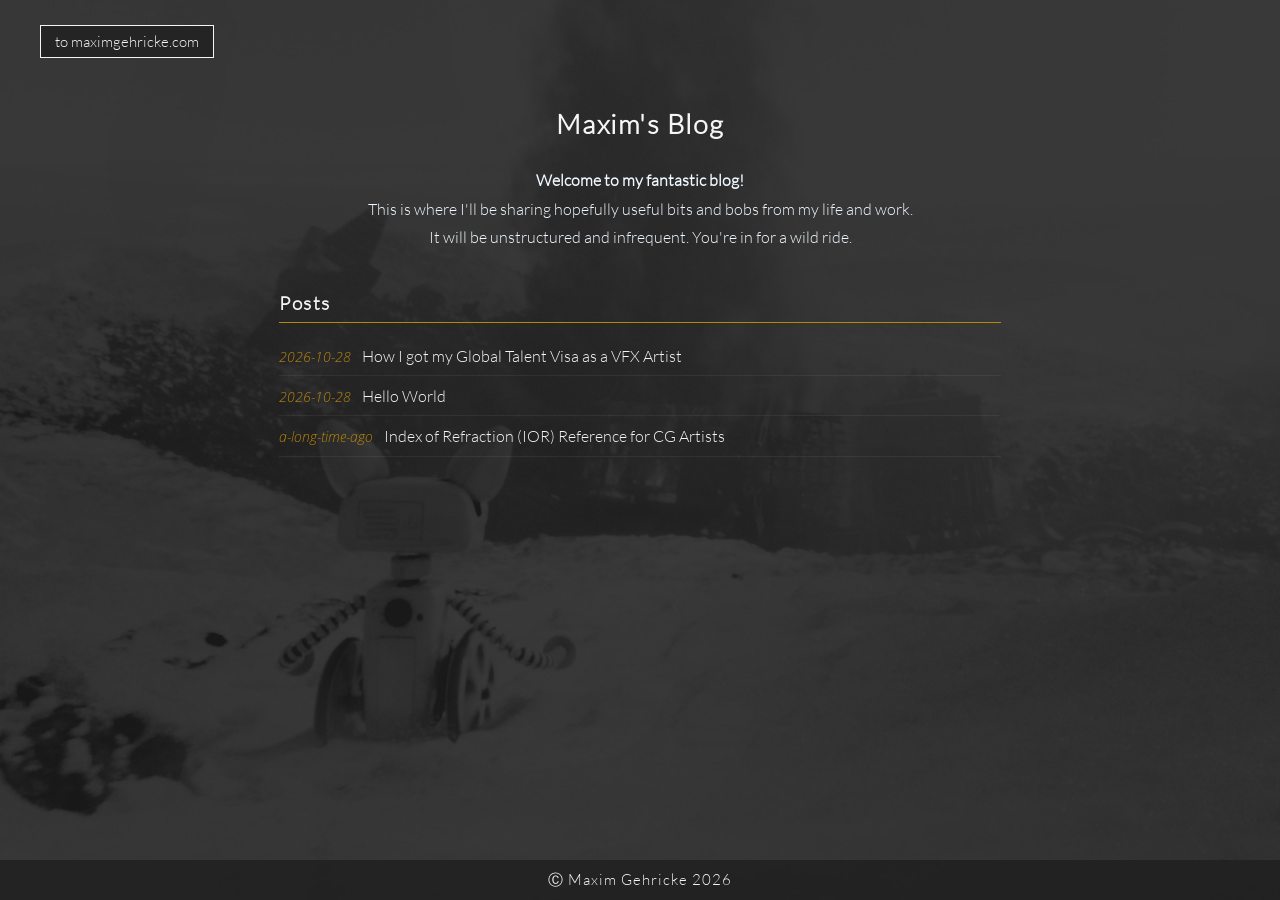
<file: index.html>
<!doctype html>
<html lang="en">

<head>
	<meta charset="utf-8">
	<meta name="description" content="Blog by Maxim Gehricke — bits and bobs from life and work.">
	<meta name="keywords" content="Maxim Gehricke, blog, VFX, Houdini, FX TD">
	<meta name="author" content="Maxim Gehricke">
	<meta name="title" content="Maxim Gehricke - Blog">
	<meta name="viewport" content="width=device-width, initial-scale=1.0">
	<link href="style.css" rel="stylesheet" type="text/css">
	<title>Maxim Gehricke — Blog</title>
</head>

<body class="bg">
	<header>
		<a href="https://maximgehricke.com" class="font1" id="logo">to maximgehricke.com</a>
	</header>

	<main>
		<section class="blog-index">
			<h1 class="font1 section-heading">Maxim's Blog</h1>
			<p class="font1 blog-intro">
				<b>Welcome to my fantastic blog!</b><br>
				This is where I'll be sharing hopefully useful bits and bobs from my life and work.<br>
				It will be unstructured and infrequent. You're in for a wild ride.<br>
			</p>

			<h2 class="font1 blog-subheading">Posts</h2>
			<ul class="blog-tree" id="blog-tree">
				<!-- BLOG_INDEX -->
				<li class="blog-tree-item"><a class="font1 blog-tree-link" href="posts/how-i-got-my-global-talent-visa-as-a-vfx-artist.html"><span class="blog-tree-date">2026-10-28</span> How I got my Global Talent Visa as a VFX Artist</a></li>
				<li class="blog-tree-item"><a class="font1 blog-tree-link" href="posts/hello-world.html"><span class="blog-tree-date">2026-10-28</span> Hello World</a></li>
				<li class="blog-tree-item"><a class="font1 blog-tree-link" href="posts/index-of-refraction-ior-reference-for-cg-artists.html"><span class="blog-tree-date">a-long-time-ago</span> Index of Refraction (IOR) Reference for CG Artists</a></li>
				<!-- END_BLOG_INDEX -->
			</ul>
		</section>
	</main>

	<footer id="footer">
		<p id="footertext" class="font2">
			&#9400 Maxim Gehricke 2026
		</p>
	</footer>

	<!-- 100% privacy-first analytics -->
	<script async src="https://scripts.simpleanalyticscdn.com/latest.js"></script>

</body>

</html>
</file>
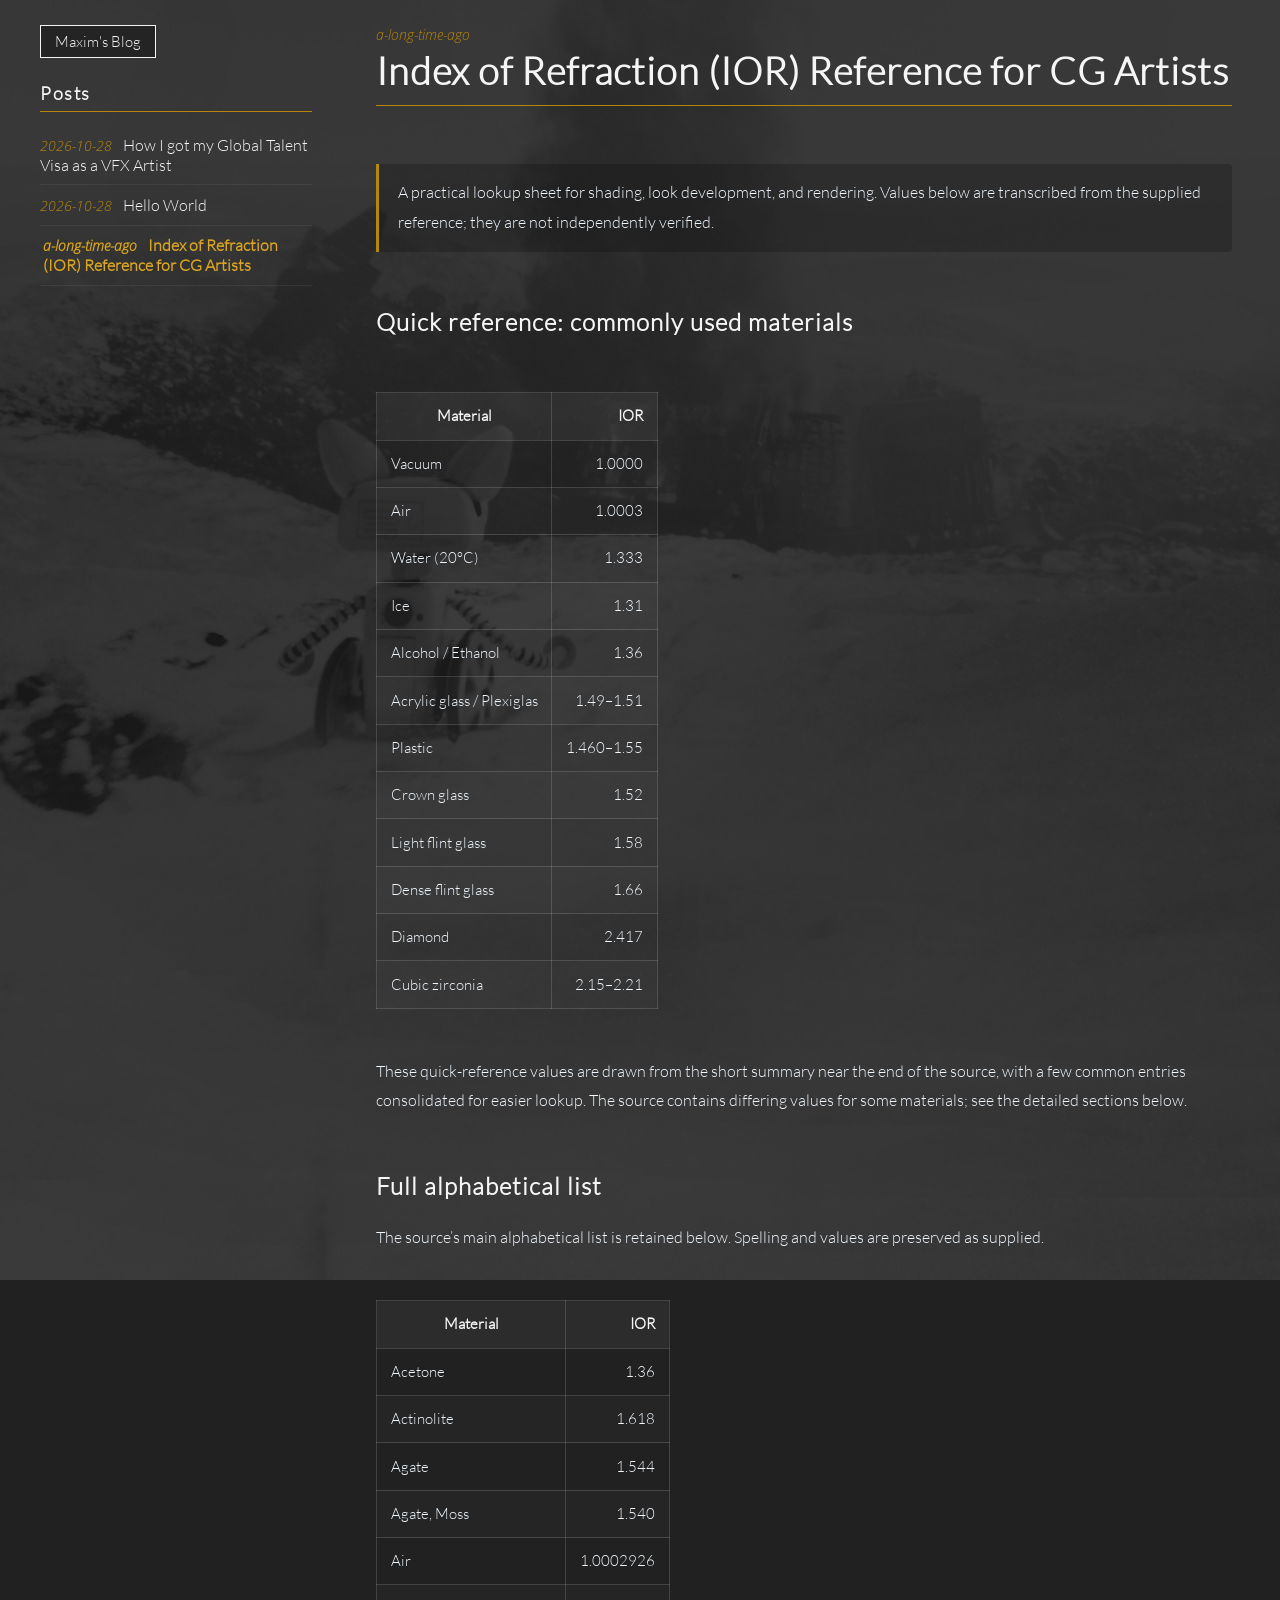
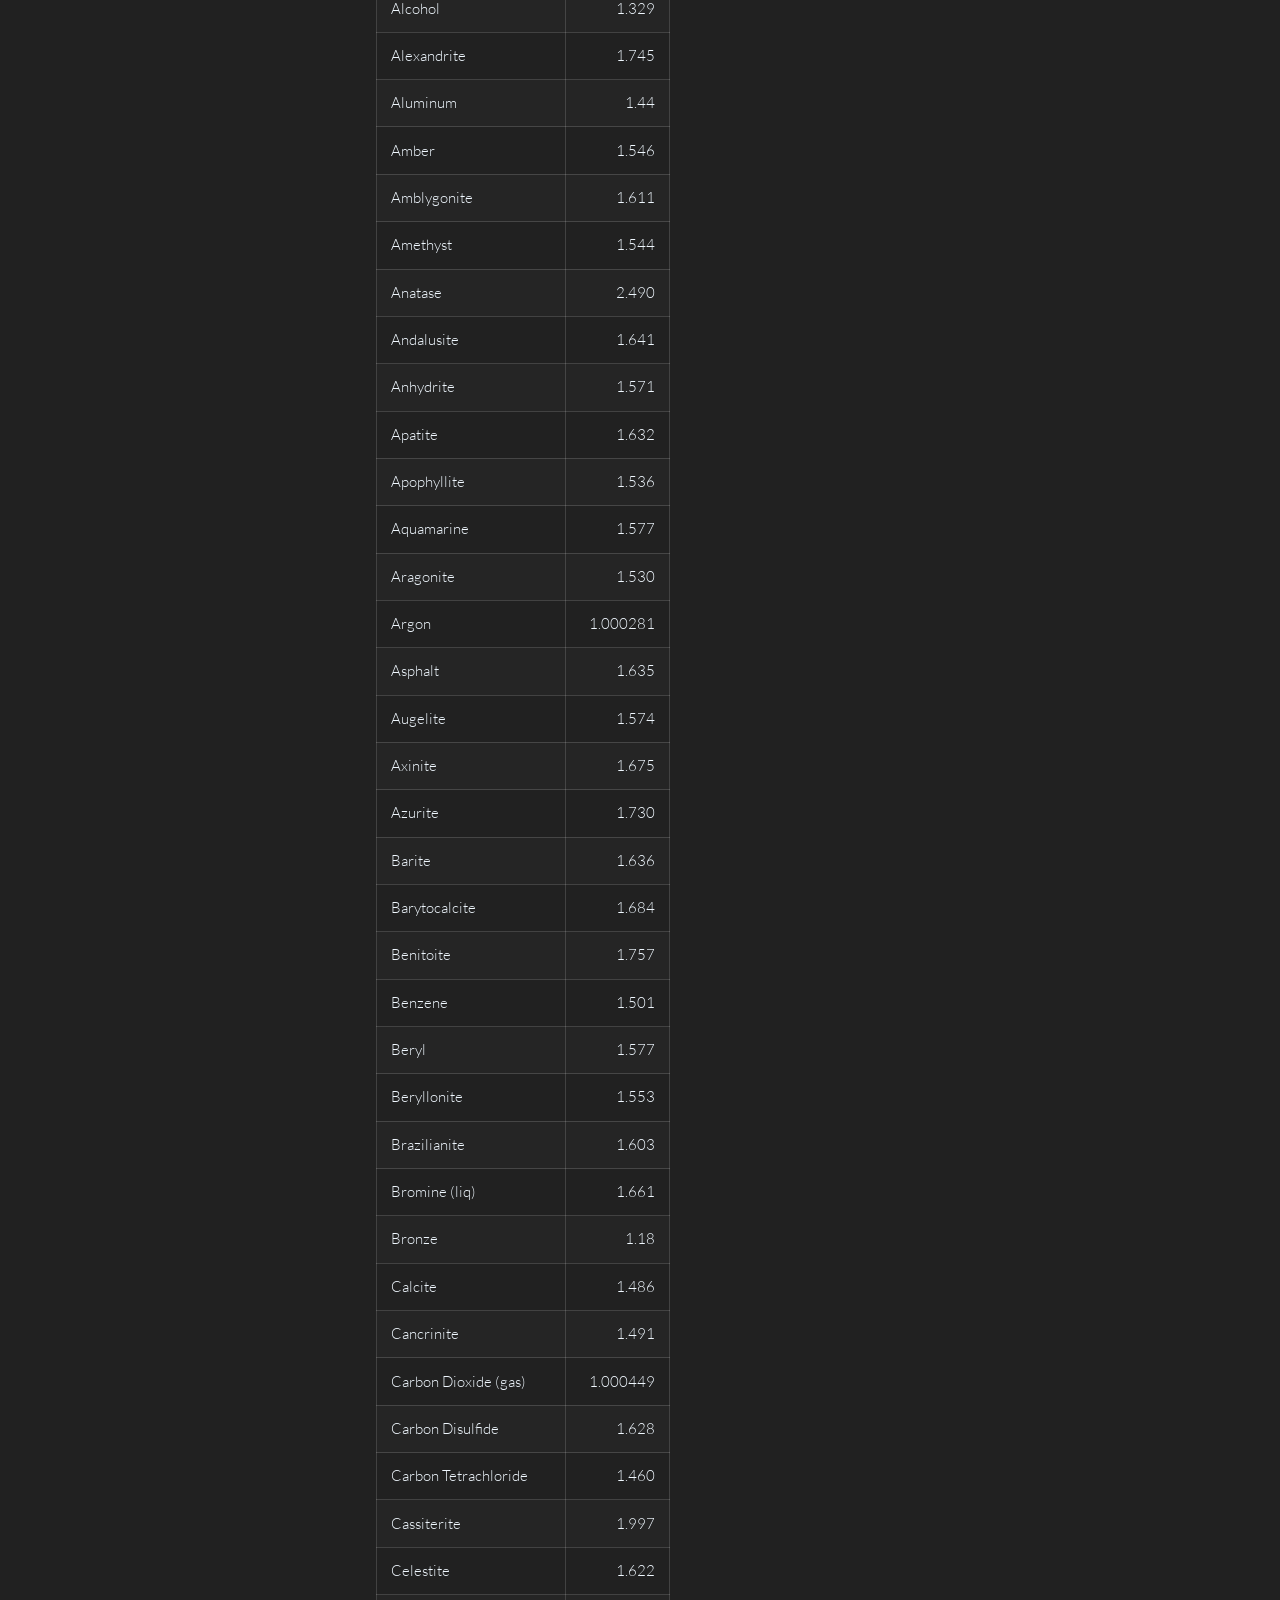
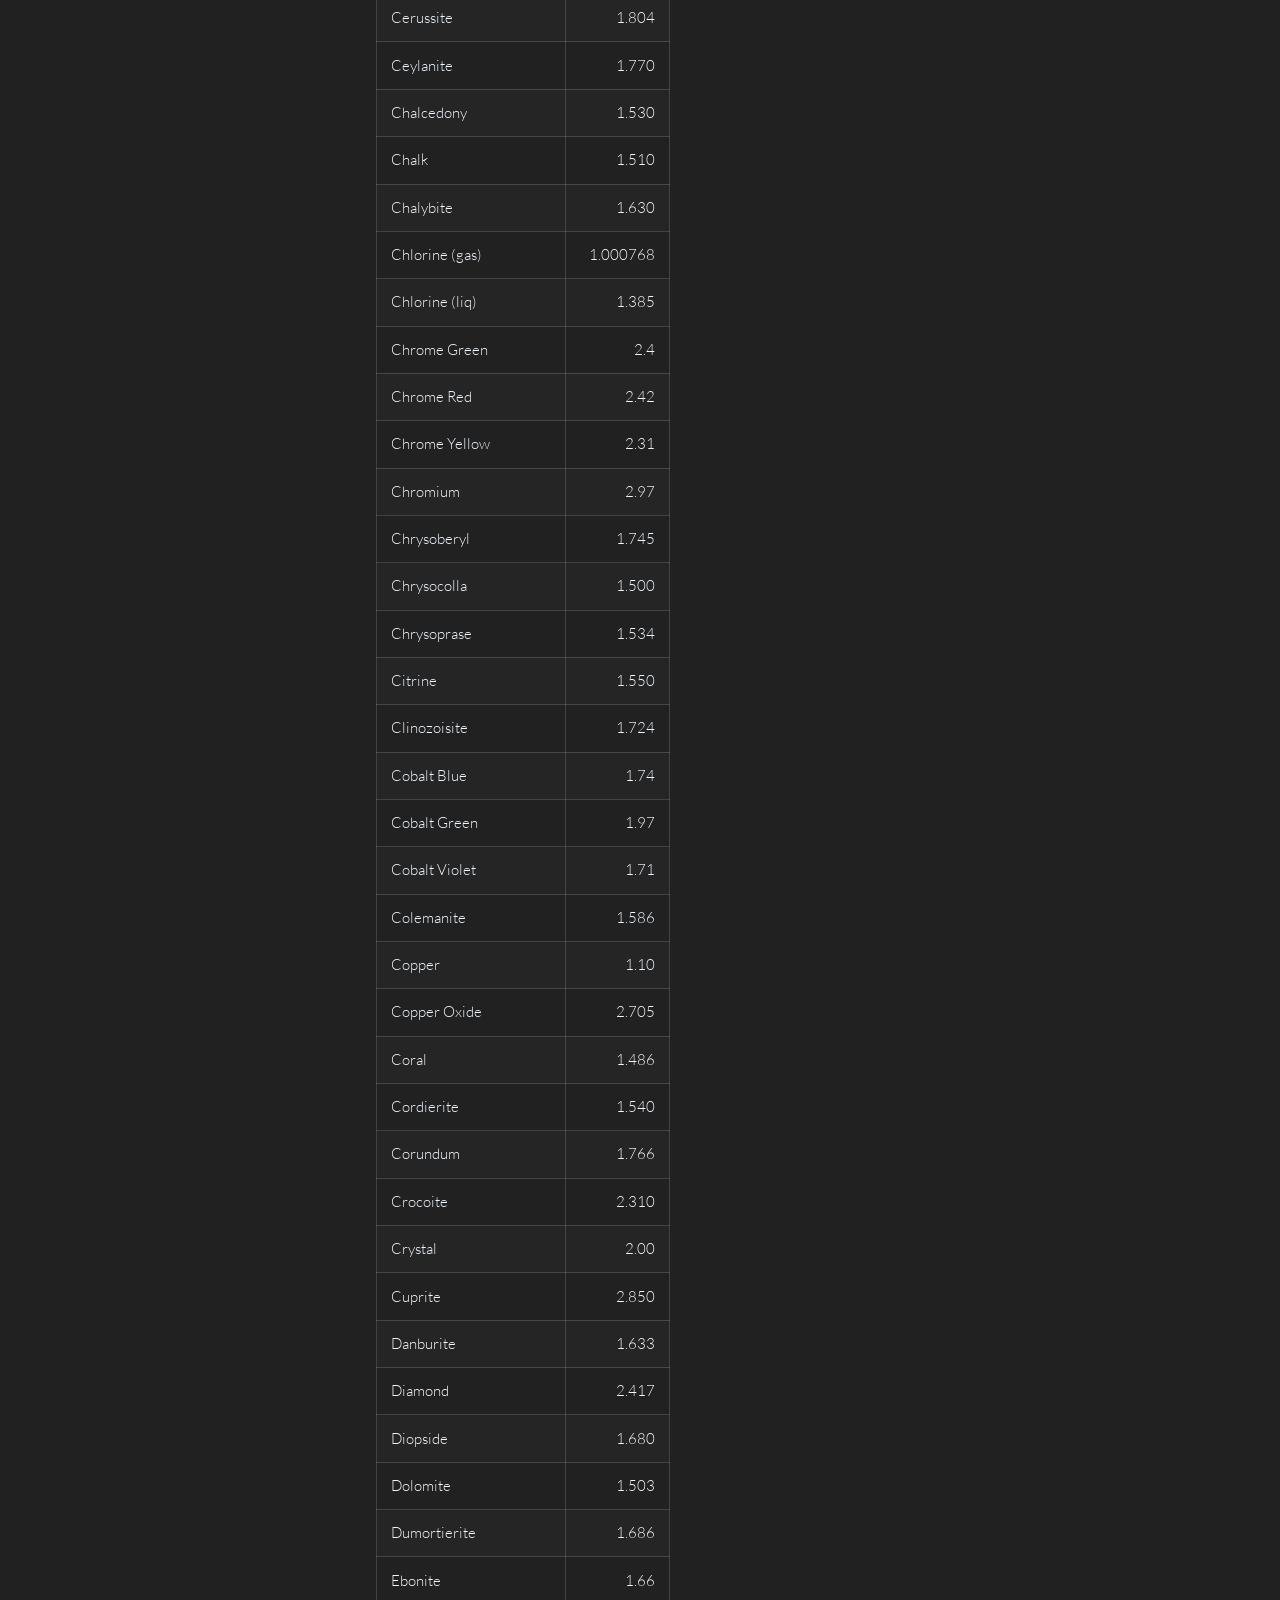
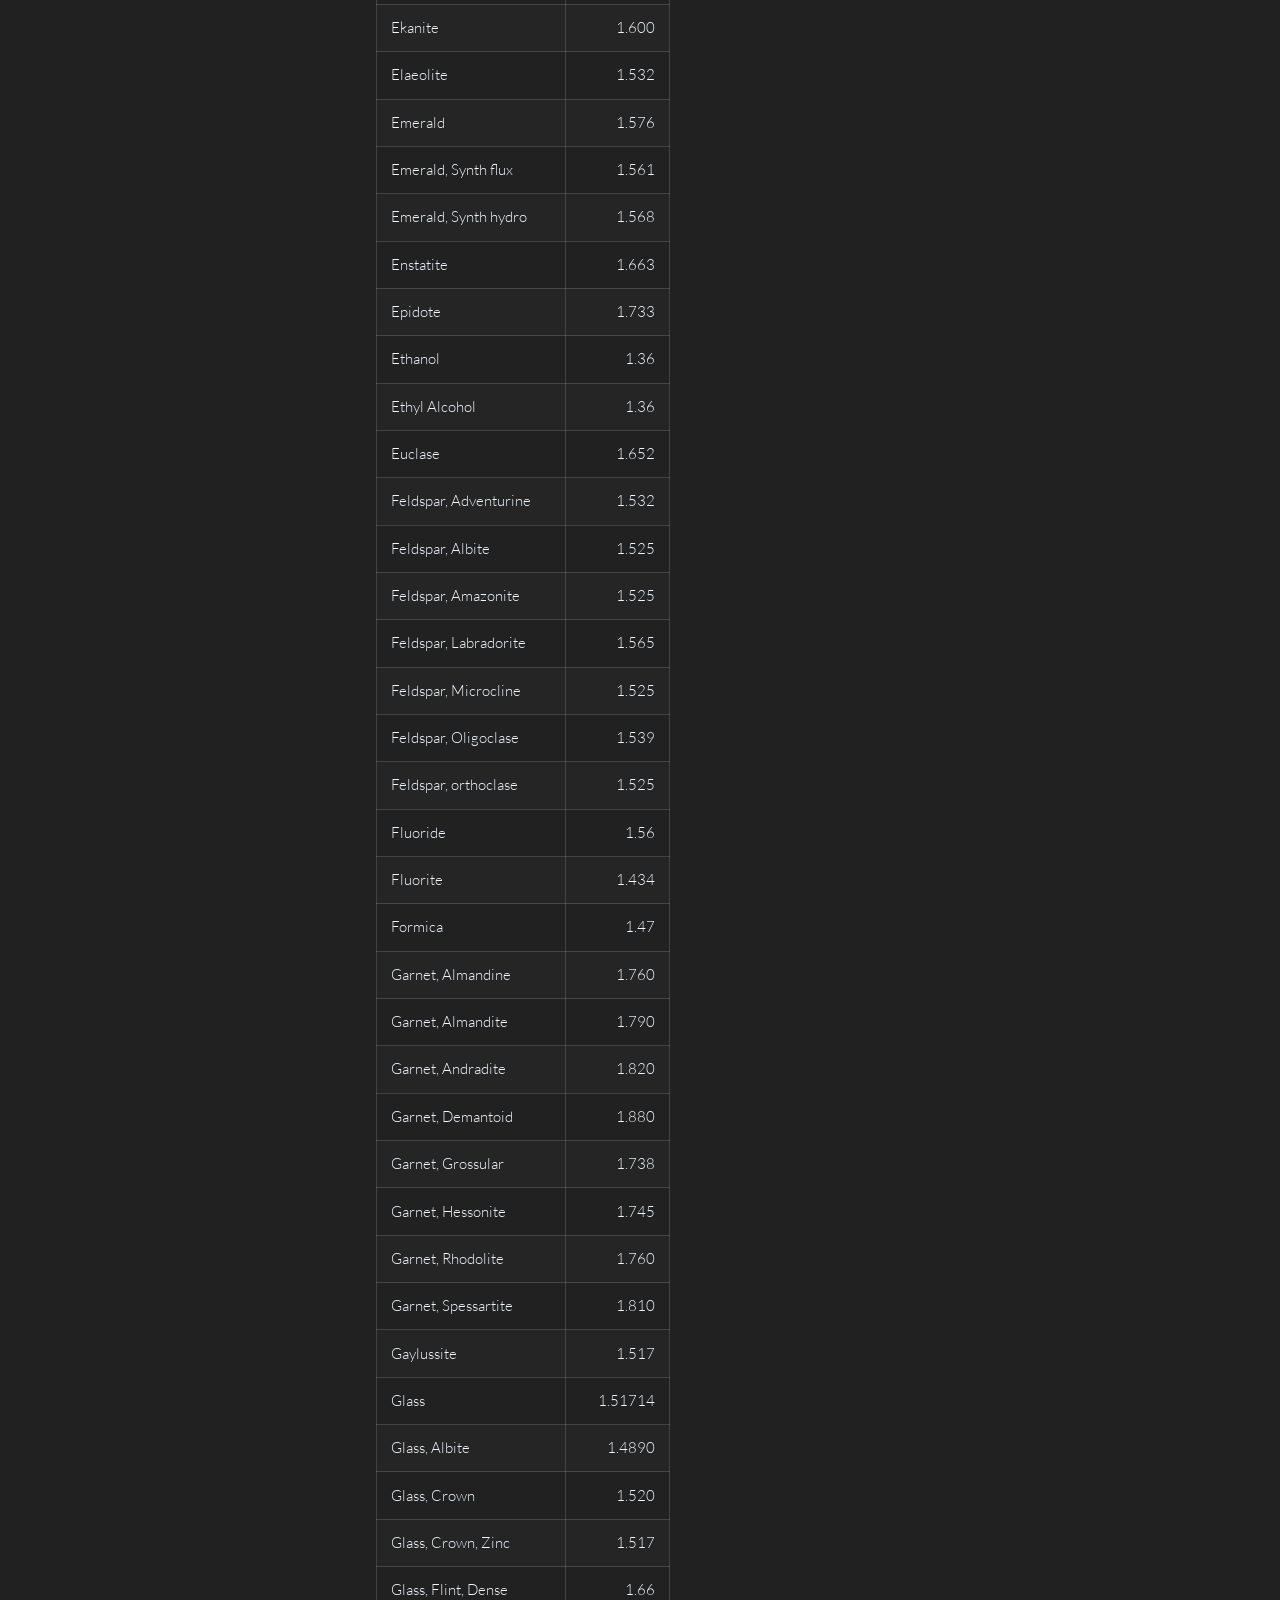
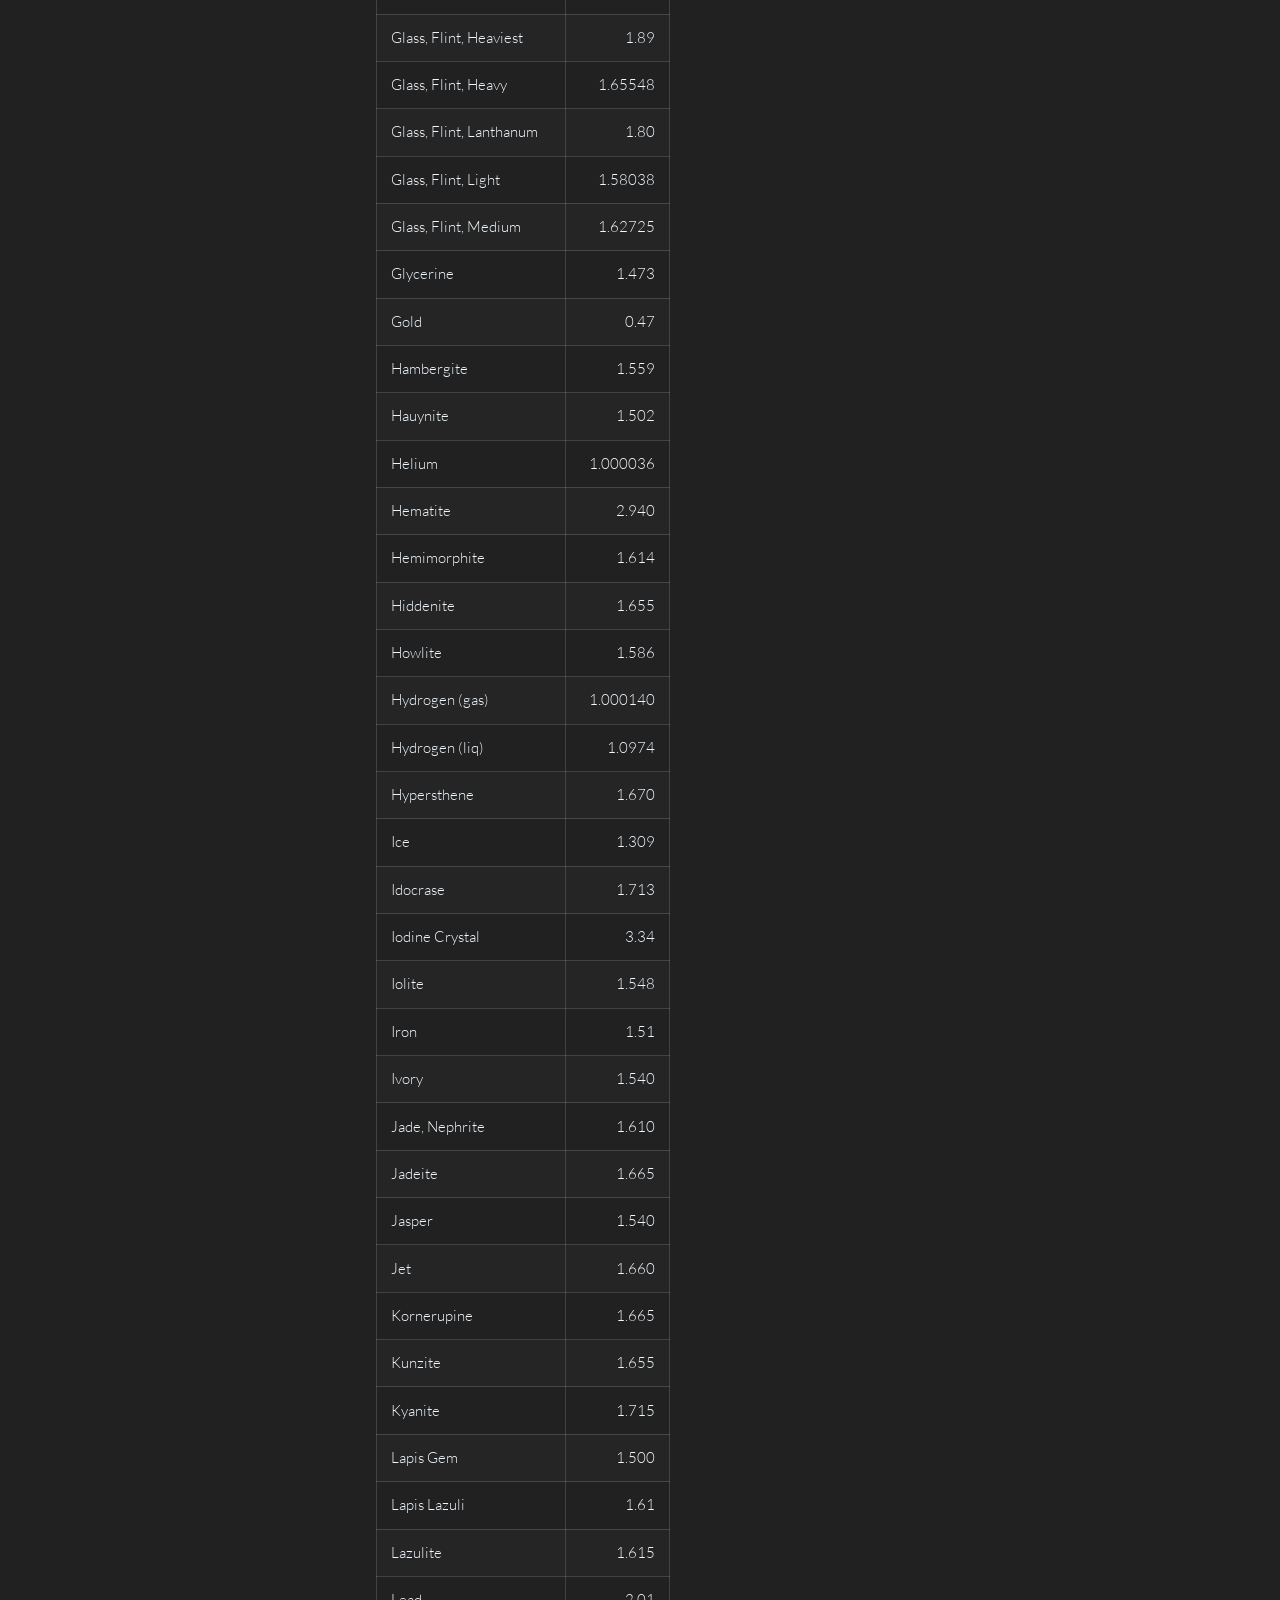
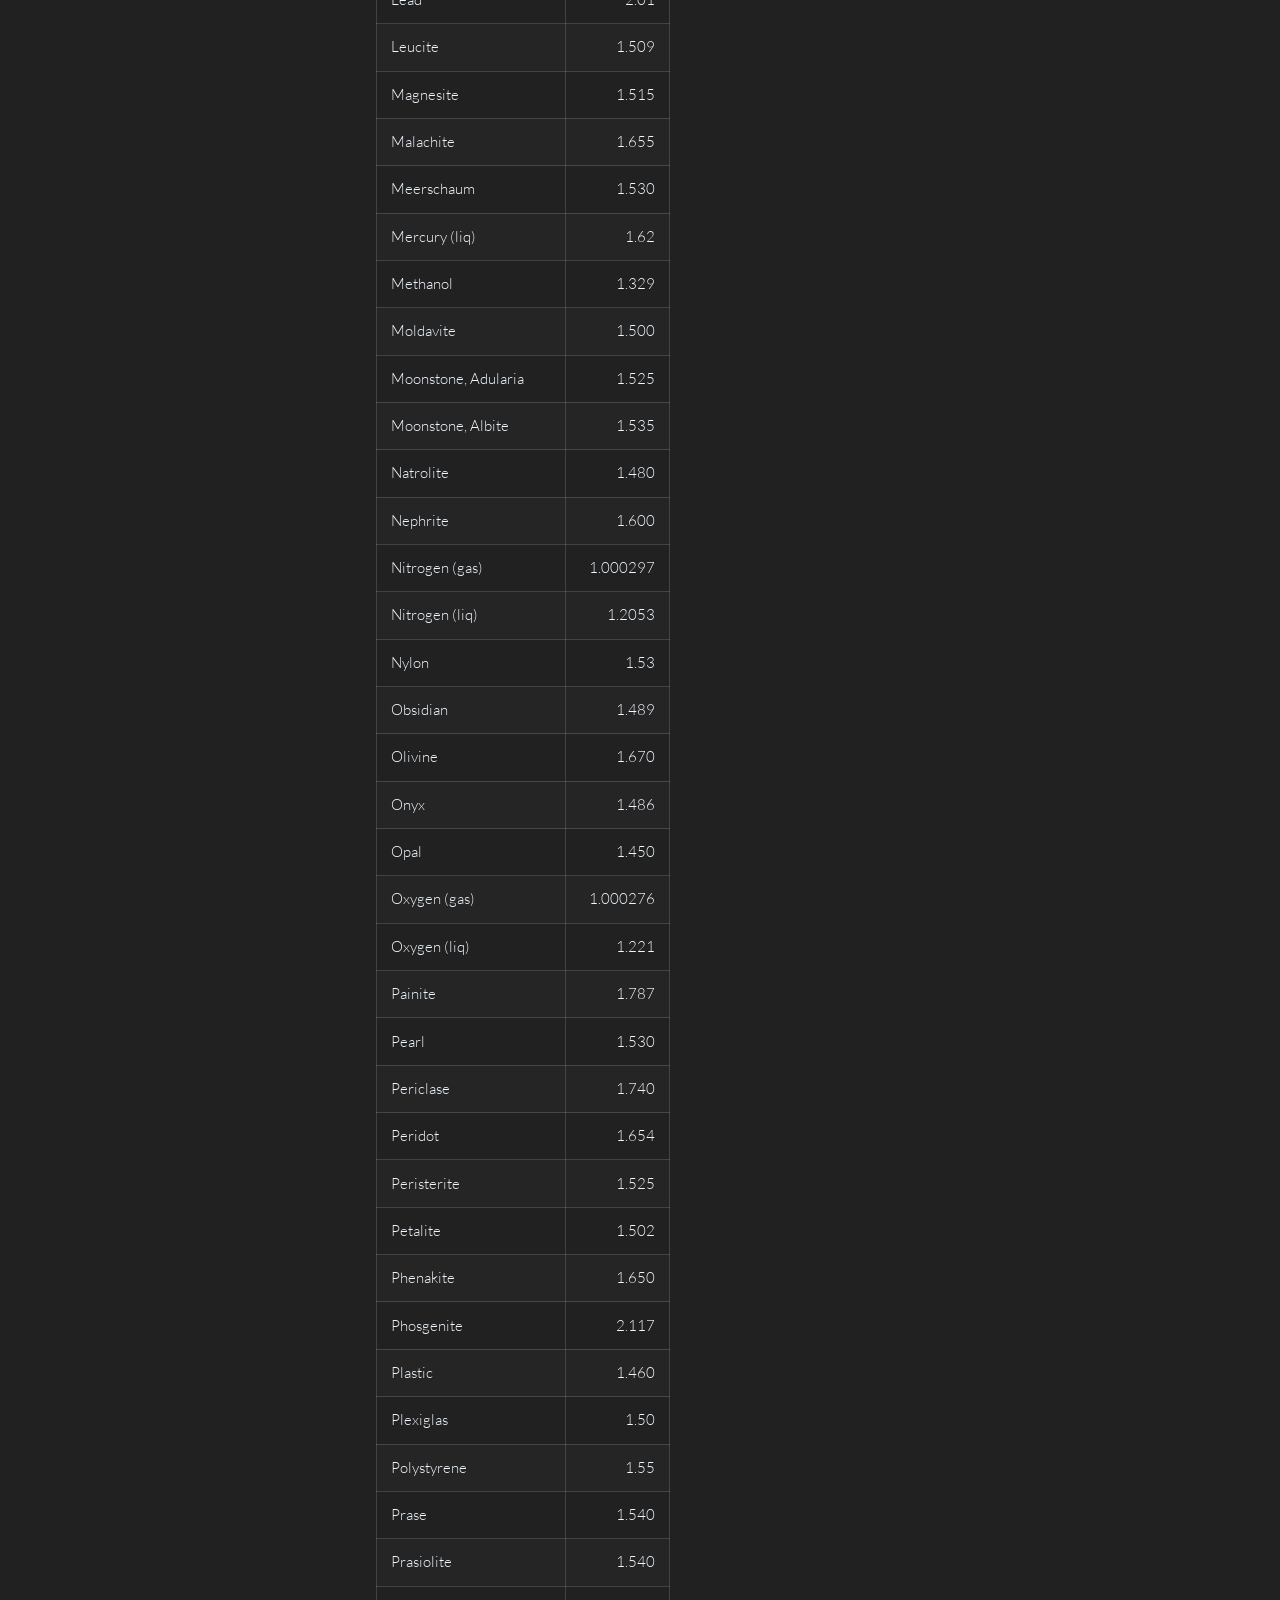
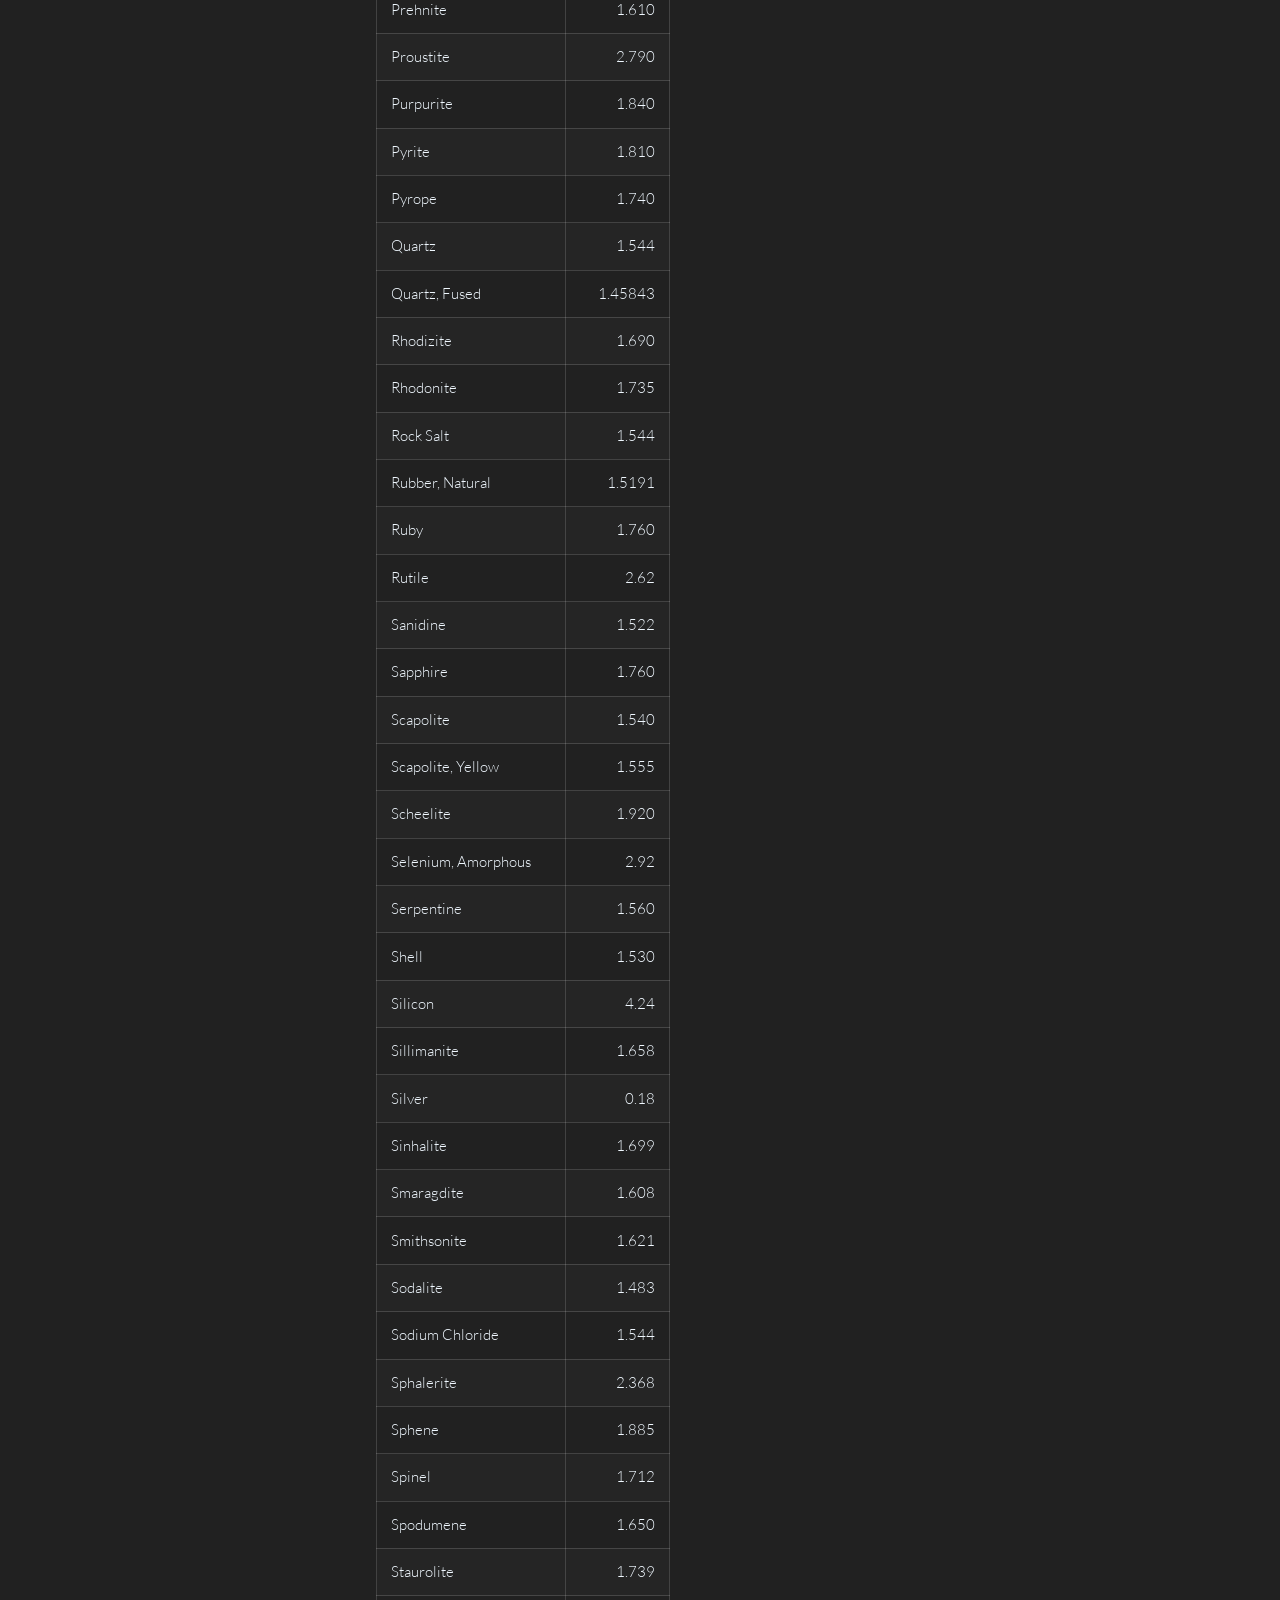
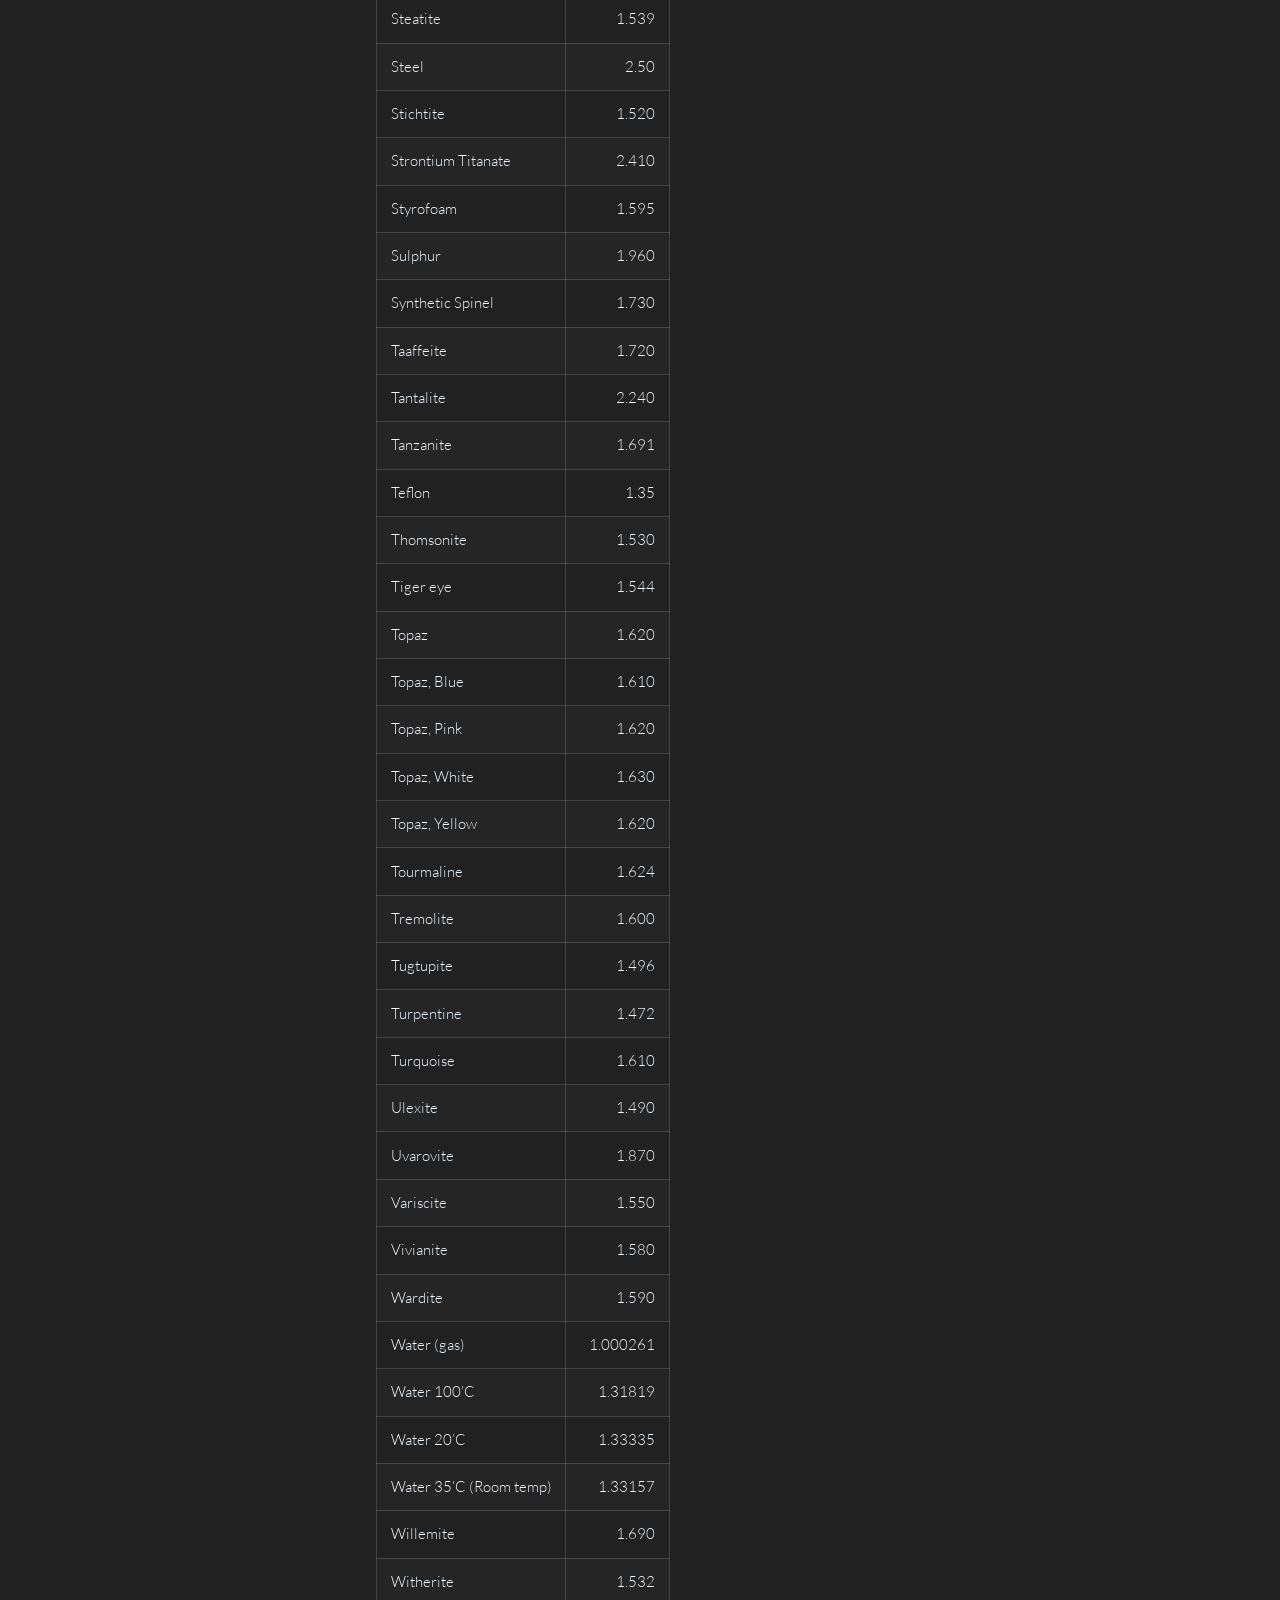
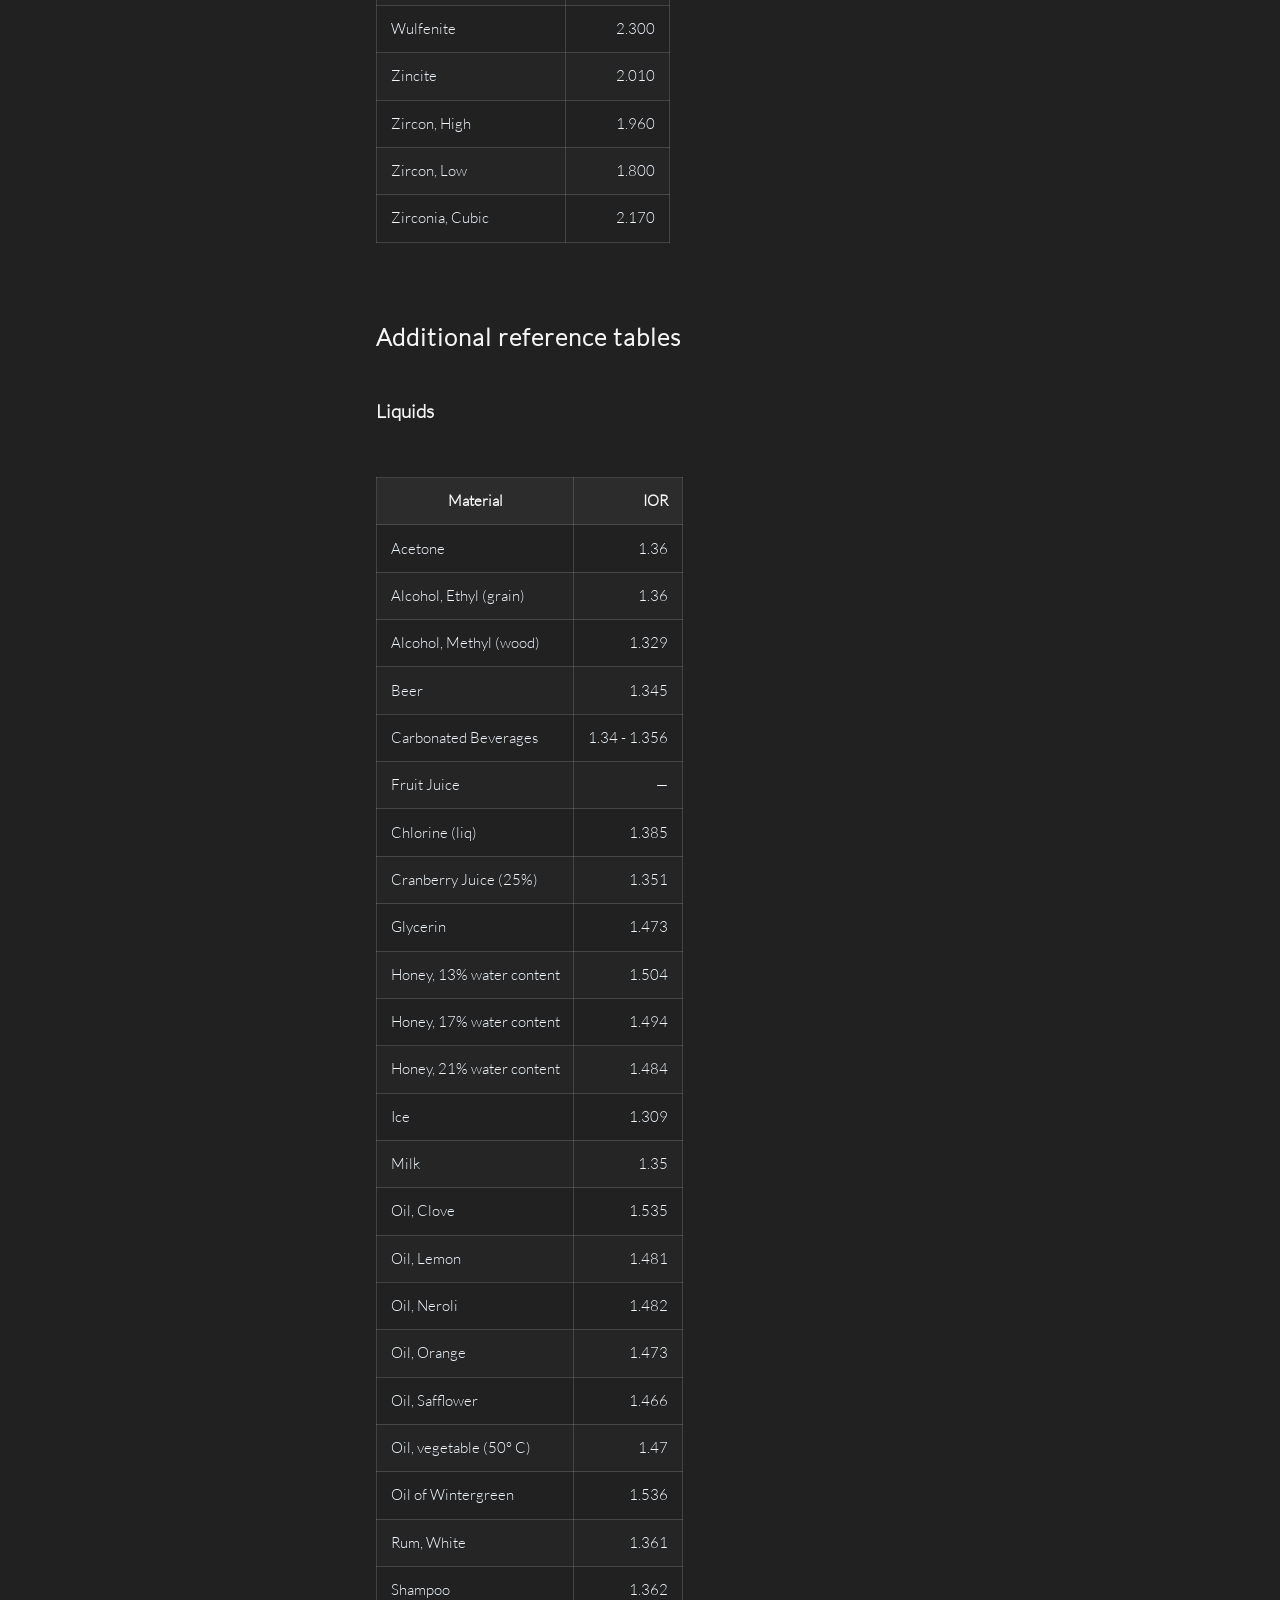
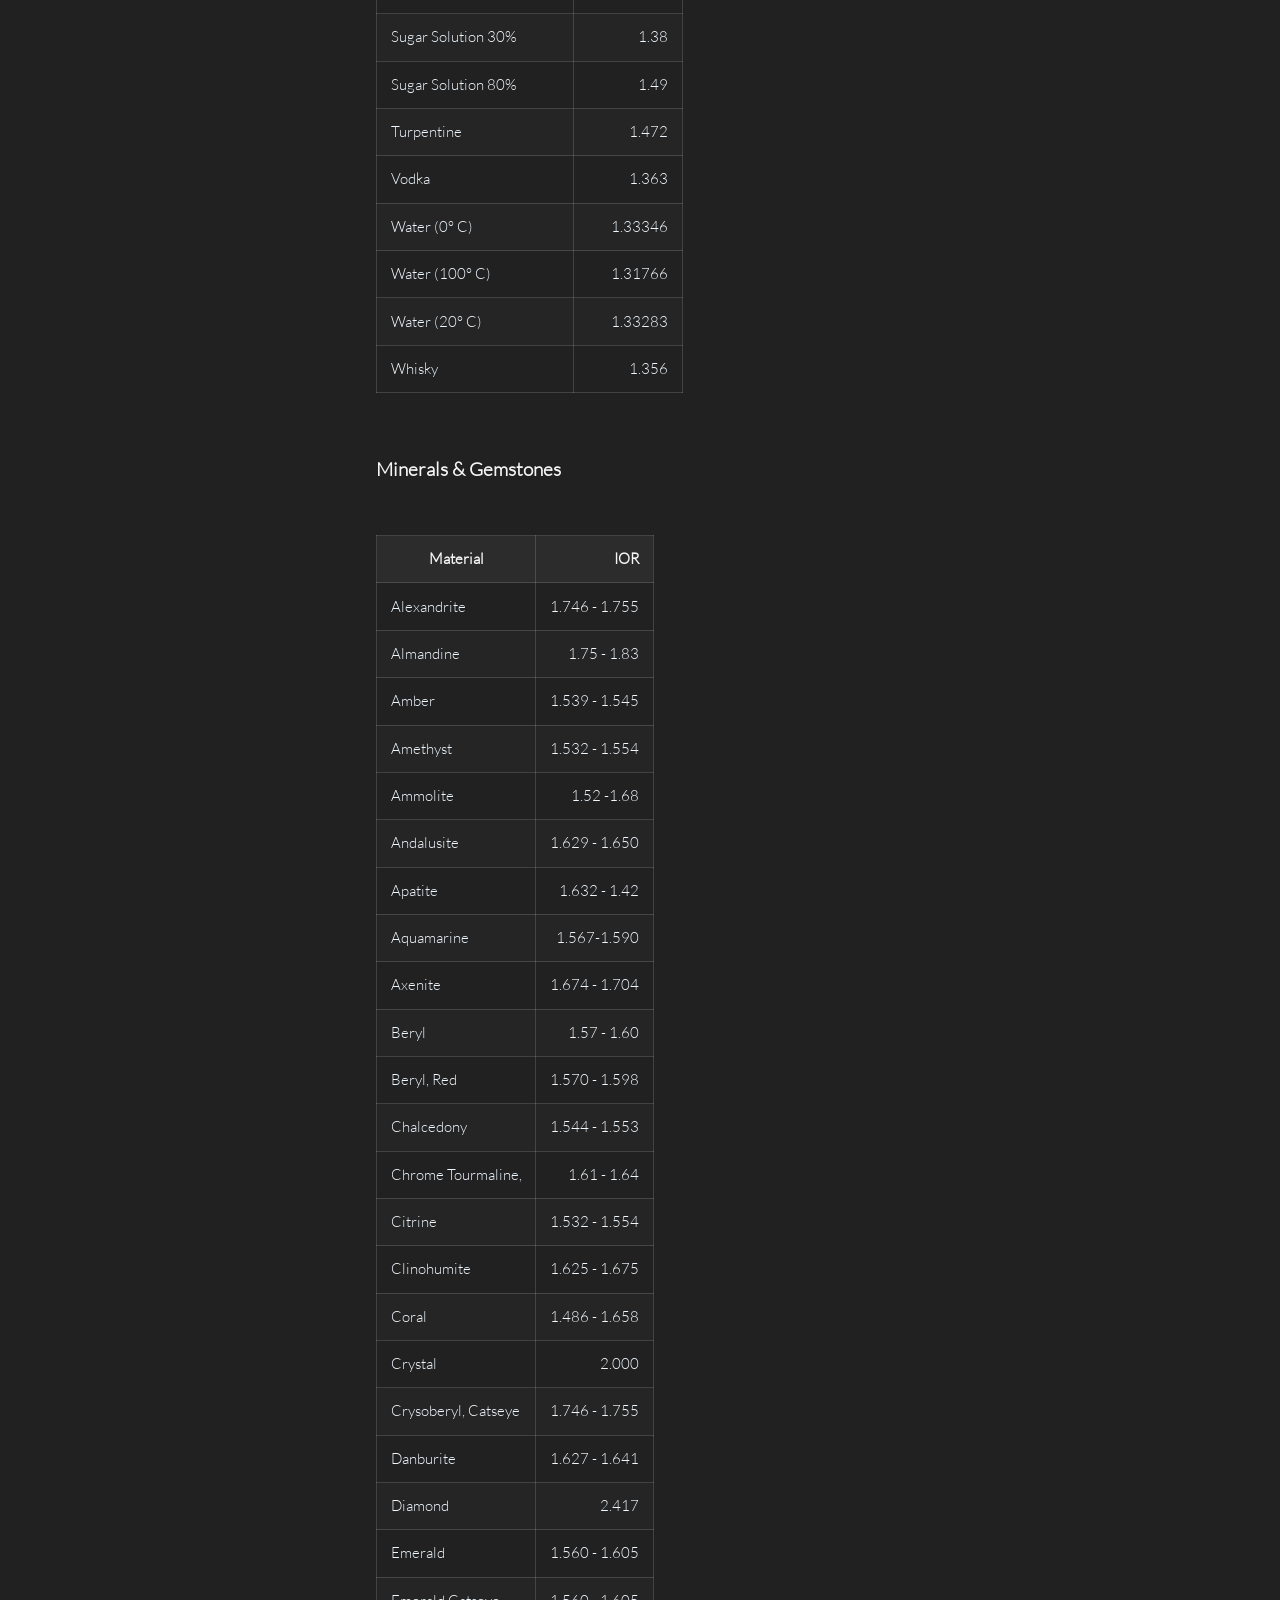
<file: posts/index-of-refraction-ior-reference-for-cg-artists.html>
<!doctype html>
<html lang="en">

<head>
	<meta charset="utf-8">
	<meta name="description" content="This is useful for CG renders with realistic transmissive shaders.">
	<meta name="author" content="Maxim Gehricke">
	<meta name="title" content="Maxim Gehricke - Index of Refraction (IOR) Reference for CG Artists">
	<meta name="viewport" content="width=device-width, initial-scale=1.0">
	<link href="../style.css" rel="stylesheet" type="text/css">
	<title>Index of Refraction (IOR) Reference for CG Artists — Maxim Gehricke</title>
</head>

<body class="bg">
	<main class="blog-layout">
		<aside class="blog-sidebar">
			<a href="../index.html" class="font1" id="logo">Maxim's Blog</a>
			<h2 class="font1 blog-subheading">Posts</h2>
			<ul class="blog-tree" id="blog-tree">
								<li class="blog-tree-item"><a class="font1 blog-tree-link" href="how-i-got-my-global-talent-visa-as-a-vfx-artist.html"><span class="blog-tree-date">2026-10-28</span> How I got my Global Talent Visa as a VFX Artist</a></li>
				<li class="blog-tree-item"><a class="font1 blog-tree-link" href="hello-world.html"><span class="blog-tree-date">2026-10-28</span> Hello World</a></li>
				<li class="blog-tree-item blog-tree-item-current"><span class="font1 blog-tree-current"><span class="blog-tree-date">a-long-time-ago</span> Index of Refraction (IOR) Reference for CG Artists</span></li>
			</ul>
		</aside>

		<article class="blog-post">
			<p class="blog-date font1">a-long-time-ago</p>
			<h1 class="blog-title font1">Index of Refraction (IOR) Reference for CG Artists</h1>
			<div class="blog-body font1">
				<blockquote>
<p>A practical lookup sheet for shading, look development, and rendering. Values below are transcribed from the supplied reference; they are not independently verified.</p>
</blockquote>
<h2>Quick reference: commonly used materials</h2>
<div class="blog-table-wrapper">
<table>
<thead>
<tr>
<th>Material</th>
<th style="text-align: right;">IOR</th>
</tr>
</thead>
<tbody>
<tr>
<td>Vacuum</td>
<td style="text-align: right;">1.0000</td>
</tr>
<tr>
<td>Air</td>
<td style="text-align: right;">1.0003</td>
</tr>
<tr>
<td>Water (20°C)</td>
<td style="text-align: right;">1.333</td>
</tr>
<tr>
<td>Ice</td>
<td style="text-align: right;">1.31</td>
</tr>
<tr>
<td>Alcohol / Ethanol</td>
<td style="text-align: right;">1.36</td>
</tr>
<tr>
<td>Acrylic glass / Plexiglas</td>
<td style="text-align: right;">1.49–1.51</td>
</tr>
<tr>
<td>Plastic</td>
<td style="text-align: right;">1.460–1.55</td>
</tr>
<tr>
<td>Crown glass</td>
<td style="text-align: right;">1.52</td>
</tr>
<tr>
<td>Light flint glass</td>
<td style="text-align: right;">1.58</td>
</tr>
<tr>
<td>Dense flint glass</td>
<td style="text-align: right;">1.66</td>
</tr>
<tr>
<td>Diamond</td>
<td style="text-align: right;">2.417</td>
</tr>
<tr>
<td>Cubic zirconia</td>
<td style="text-align: right;">2.15–2.21</td>
</tr>
</tbody>
</table>
</div>
<p>These quick-reference values are drawn from the short summary near the end of the source, with a few common entries consolidated for easier lookup. The source contains differing values for some materials; see the detailed sections below.</p>
<h2>Full alphabetical list</h2>
<p>The source’s main alphabetical list is retained below. Spelling and values are preserved as supplied.</p>
<div class="blog-table-wrapper">
<table>
<thead>
<tr>
<th>Material</th>
<th style="text-align: right;">IOR</th>
</tr>
</thead>
<tbody>
<tr>
<td>Acetone</td>
<td style="text-align: right;">1.36</td>
</tr>
<tr>
<td>Actinolite</td>
<td style="text-align: right;">1.618</td>
</tr>
<tr>
<td>Agate</td>
<td style="text-align: right;">1.544</td>
</tr>
<tr>
<td>Agate, Moss</td>
<td style="text-align: right;">1.540</td>
</tr>
<tr>
<td>Air</td>
<td style="text-align: right;">1.0002926</td>
</tr>
<tr>
<td>Alcohol</td>
<td style="text-align: right;">1.329</td>
</tr>
<tr>
<td>Alexandrite</td>
<td style="text-align: right;">1.745</td>
</tr>
<tr>
<td>Aluminum</td>
<td style="text-align: right;">1.44</td>
</tr>
<tr>
<td>Amber</td>
<td style="text-align: right;">1.546</td>
</tr>
<tr>
<td>Amblygonite</td>
<td style="text-align: right;">1.611</td>
</tr>
<tr>
<td>Amethyst</td>
<td style="text-align: right;">1.544</td>
</tr>
<tr>
<td>Anatase</td>
<td style="text-align: right;">2.490</td>
</tr>
<tr>
<td>Andalusite</td>
<td style="text-align: right;">1.641</td>
</tr>
<tr>
<td>Anhydrite</td>
<td style="text-align: right;">1.571</td>
</tr>
<tr>
<td>Apatite</td>
<td style="text-align: right;">1.632</td>
</tr>
<tr>
<td>Apophyllite</td>
<td style="text-align: right;">1.536</td>
</tr>
<tr>
<td>Aquamarine</td>
<td style="text-align: right;">1.577</td>
</tr>
<tr>
<td>Aragonite</td>
<td style="text-align: right;">1.530</td>
</tr>
<tr>
<td>Argon</td>
<td style="text-align: right;">1.000281</td>
</tr>
<tr>
<td>Asphalt</td>
<td style="text-align: right;">1.635</td>
</tr>
<tr>
<td>Augelite</td>
<td style="text-align: right;">1.574</td>
</tr>
<tr>
<td>Axinite</td>
<td style="text-align: right;">1.675</td>
</tr>
<tr>
<td>Azurite</td>
<td style="text-align: right;">1.730</td>
</tr>
<tr>
<td>Barite</td>
<td style="text-align: right;">1.636</td>
</tr>
<tr>
<td>Barytocalcite</td>
<td style="text-align: right;">1.684</td>
</tr>
<tr>
<td>Benitoite</td>
<td style="text-align: right;">1.757</td>
</tr>
<tr>
<td>Benzene</td>
<td style="text-align: right;">1.501</td>
</tr>
<tr>
<td>Beryl</td>
<td style="text-align: right;">1.577</td>
</tr>
<tr>
<td>Beryllonite</td>
<td style="text-align: right;">1.553</td>
</tr>
<tr>
<td>Brazilianite</td>
<td style="text-align: right;">1.603</td>
</tr>
<tr>
<td>Bromine (liq)</td>
<td style="text-align: right;">1.661</td>
</tr>
<tr>
<td>Bronze</td>
<td style="text-align: right;">1.18</td>
</tr>
<tr>
<td>Calcite</td>
<td style="text-align: right;">1.486</td>
</tr>
<tr>
<td>Cancrinite</td>
<td style="text-align: right;">1.491</td>
</tr>
<tr>
<td>Carbon Dioxide (gas)</td>
<td style="text-align: right;">1.000449</td>
</tr>
<tr>
<td>Carbon Disulfide</td>
<td style="text-align: right;">1.628</td>
</tr>
<tr>
<td>Carbon Tetrachloride</td>
<td style="text-align: right;">1.460</td>
</tr>
<tr>
<td>Cassiterite</td>
<td style="text-align: right;">1.997</td>
</tr>
<tr>
<td>Celestite</td>
<td style="text-align: right;">1.622</td>
</tr>
<tr>
<td>Cerussite</td>
<td style="text-align: right;">1.804</td>
</tr>
<tr>
<td>Ceylanite</td>
<td style="text-align: right;">1.770</td>
</tr>
<tr>
<td>Chalcedony</td>
<td style="text-align: right;">1.530</td>
</tr>
<tr>
<td>Chalk</td>
<td style="text-align: right;">1.510</td>
</tr>
<tr>
<td>Chalybite</td>
<td style="text-align: right;">1.630</td>
</tr>
<tr>
<td>Chlorine (gas)</td>
<td style="text-align: right;">1.000768</td>
</tr>
<tr>
<td>Chlorine (liq)</td>
<td style="text-align: right;">1.385</td>
</tr>
<tr>
<td>Chrome Green</td>
<td style="text-align: right;">2.4</td>
</tr>
<tr>
<td>Chrome Red</td>
<td style="text-align: right;">2.42</td>
</tr>
<tr>
<td>Chrome Yellow</td>
<td style="text-align: right;">2.31</td>
</tr>
<tr>
<td>Chromium</td>
<td style="text-align: right;">2.97</td>
</tr>
<tr>
<td>Chrysoberyl</td>
<td style="text-align: right;">1.745</td>
</tr>
<tr>
<td>Chrysocolla</td>
<td style="text-align: right;">1.500</td>
</tr>
<tr>
<td>Chrysoprase</td>
<td style="text-align: right;">1.534</td>
</tr>
<tr>
<td>Citrine</td>
<td style="text-align: right;">1.550</td>
</tr>
<tr>
<td>Clinozoisite</td>
<td style="text-align: right;">1.724</td>
</tr>
<tr>
<td>Cobalt Blue</td>
<td style="text-align: right;">1.74</td>
</tr>
<tr>
<td>Cobalt Green</td>
<td style="text-align: right;">1.97</td>
</tr>
<tr>
<td>Cobalt Violet</td>
<td style="text-align: right;">1.71</td>
</tr>
<tr>
<td>Colemanite</td>
<td style="text-align: right;">1.586</td>
</tr>
<tr>
<td>Copper</td>
<td style="text-align: right;">1.10</td>
</tr>
<tr>
<td>Copper Oxide</td>
<td style="text-align: right;">2.705</td>
</tr>
<tr>
<td>Coral</td>
<td style="text-align: right;">1.486</td>
</tr>
<tr>
<td>Cordierite</td>
<td style="text-align: right;">1.540</td>
</tr>
<tr>
<td>Corundum</td>
<td style="text-align: right;">1.766</td>
</tr>
<tr>
<td>Crocoite</td>
<td style="text-align: right;">2.310</td>
</tr>
<tr>
<td>Crystal</td>
<td style="text-align: right;">2.00</td>
</tr>
<tr>
<td>Cuprite</td>
<td style="text-align: right;">2.850</td>
</tr>
<tr>
<td>Danburite</td>
<td style="text-align: right;">1.633</td>
</tr>
<tr>
<td>Diamond</td>
<td style="text-align: right;">2.417</td>
</tr>
<tr>
<td>Diopside</td>
<td style="text-align: right;">1.680</td>
</tr>
<tr>
<td>Dolomite</td>
<td style="text-align: right;">1.503</td>
</tr>
<tr>
<td>Dumortierite</td>
<td style="text-align: right;">1.686</td>
</tr>
<tr>
<td>Ebonite</td>
<td style="text-align: right;">1.66</td>
</tr>
<tr>
<td>Ekanite</td>
<td style="text-align: right;">1.600</td>
</tr>
<tr>
<td>Elaeolite</td>
<td style="text-align: right;">1.532</td>
</tr>
<tr>
<td>Emerald</td>
<td style="text-align: right;">1.576</td>
</tr>
<tr>
<td>Emerald, Synth flux</td>
<td style="text-align: right;">1.561</td>
</tr>
<tr>
<td>Emerald, Synth hydro</td>
<td style="text-align: right;">1.568</td>
</tr>
<tr>
<td>Enstatite</td>
<td style="text-align: right;">1.663</td>
</tr>
<tr>
<td>Epidote</td>
<td style="text-align: right;">1.733</td>
</tr>
<tr>
<td>Ethanol</td>
<td style="text-align: right;">1.36</td>
</tr>
<tr>
<td>Ethyl Alcohol</td>
<td style="text-align: right;">1.36</td>
</tr>
<tr>
<td>Euclase</td>
<td style="text-align: right;">1.652</td>
</tr>
<tr>
<td>Feldspar, Adventurine</td>
<td style="text-align: right;">1.532</td>
</tr>
<tr>
<td>Feldspar, Albite</td>
<td style="text-align: right;">1.525</td>
</tr>
<tr>
<td>Feldspar, Amazonite</td>
<td style="text-align: right;">1.525</td>
</tr>
<tr>
<td>Feldspar, Labradorite</td>
<td style="text-align: right;">1.565</td>
</tr>
<tr>
<td>Feldspar, Microcline</td>
<td style="text-align: right;">1.525</td>
</tr>
<tr>
<td>Feldspar, Oligoclase</td>
<td style="text-align: right;">1.539</td>
</tr>
<tr>
<td>Feldspar, orthoclase</td>
<td style="text-align: right;">1.525</td>
</tr>
<tr>
<td>Fluoride</td>
<td style="text-align: right;">1.56</td>
</tr>
<tr>
<td>Fluorite</td>
<td style="text-align: right;">1.434</td>
</tr>
<tr>
<td>Formica</td>
<td style="text-align: right;">1.47</td>
</tr>
<tr>
<td>Garnet, Almandine</td>
<td style="text-align: right;">1.760</td>
</tr>
<tr>
<td>Garnet, Almandite</td>
<td style="text-align: right;">1.790</td>
</tr>
<tr>
<td>Garnet, Andradite</td>
<td style="text-align: right;">1.820</td>
</tr>
<tr>
<td>Garnet, Demantoid</td>
<td style="text-align: right;">1.880</td>
</tr>
<tr>
<td>Garnet, Grossular</td>
<td style="text-align: right;">1.738</td>
</tr>
<tr>
<td>Garnet, Hessonite</td>
<td style="text-align: right;">1.745</td>
</tr>
<tr>
<td>Garnet, Rhodolite</td>
<td style="text-align: right;">1.760</td>
</tr>
<tr>
<td>Garnet, Spessartite</td>
<td style="text-align: right;">1.810</td>
</tr>
<tr>
<td>Gaylussite</td>
<td style="text-align: right;">1.517</td>
</tr>
<tr>
<td>Glass</td>
<td style="text-align: right;">1.51714</td>
</tr>
<tr>
<td>Glass, Albite</td>
<td style="text-align: right;">1.4890</td>
</tr>
<tr>
<td>Glass, Crown</td>
<td style="text-align: right;">1.520</td>
</tr>
<tr>
<td>Glass, Crown, Zinc</td>
<td style="text-align: right;">1.517</td>
</tr>
<tr>
<td>Glass, Flint, Dense</td>
<td style="text-align: right;">1.66</td>
</tr>
<tr>
<td>Glass, Flint, Heaviest</td>
<td style="text-align: right;">1.89</td>
</tr>
<tr>
<td>Glass, Flint, Heavy</td>
<td style="text-align: right;">1.65548</td>
</tr>
<tr>
<td>Glass, Flint, Lanthanum</td>
<td style="text-align: right;">1.80</td>
</tr>
<tr>
<td>Glass, Flint, Light</td>
<td style="text-align: right;">1.58038</td>
</tr>
<tr>
<td>Glass, Flint, Medium</td>
<td style="text-align: right;">1.62725</td>
</tr>
<tr>
<td>Glycerine</td>
<td style="text-align: right;">1.473</td>
</tr>
<tr>
<td>Gold</td>
<td style="text-align: right;">0.47</td>
</tr>
<tr>
<td>Hambergite</td>
<td style="text-align: right;">1.559</td>
</tr>
<tr>
<td>Hauynite</td>
<td style="text-align: right;">1.502</td>
</tr>
<tr>
<td>Helium</td>
<td style="text-align: right;">1.000036</td>
</tr>
<tr>
<td>Hematite</td>
<td style="text-align: right;">2.940</td>
</tr>
<tr>
<td>Hemimorphite</td>
<td style="text-align: right;">1.614</td>
</tr>
<tr>
<td>Hiddenite</td>
<td style="text-align: right;">1.655</td>
</tr>
<tr>
<td>Howlite</td>
<td style="text-align: right;">1.586</td>
</tr>
<tr>
<td>Hydrogen (gas)</td>
<td style="text-align: right;">1.000140</td>
</tr>
<tr>
<td>Hydrogen (liq)</td>
<td style="text-align: right;">1.0974</td>
</tr>
<tr>
<td>Hypersthene</td>
<td style="text-align: right;">1.670</td>
</tr>
<tr>
<td>Ice</td>
<td style="text-align: right;">1.309</td>
</tr>
<tr>
<td>Idocrase</td>
<td style="text-align: right;">1.713</td>
</tr>
<tr>
<td>Iodine Crystal</td>
<td style="text-align: right;">3.34</td>
</tr>
<tr>
<td>Iolite</td>
<td style="text-align: right;">1.548</td>
</tr>
<tr>
<td>Iron</td>
<td style="text-align: right;">1.51</td>
</tr>
<tr>
<td>Ivory</td>
<td style="text-align: right;">1.540</td>
</tr>
<tr>
<td>Jade, Nephrite</td>
<td style="text-align: right;">1.610</td>
</tr>
<tr>
<td>Jadeite</td>
<td style="text-align: right;">1.665</td>
</tr>
<tr>
<td>Jasper</td>
<td style="text-align: right;">1.540</td>
</tr>
<tr>
<td>Jet</td>
<td style="text-align: right;">1.660</td>
</tr>
<tr>
<td>Kornerupine</td>
<td style="text-align: right;">1.665</td>
</tr>
<tr>
<td>Kunzite</td>
<td style="text-align: right;">1.655</td>
</tr>
<tr>
<td>Kyanite</td>
<td style="text-align: right;">1.715</td>
</tr>
<tr>
<td>Lapis Gem</td>
<td style="text-align: right;">1.500</td>
</tr>
<tr>
<td>Lapis Lazuli</td>
<td style="text-align: right;">1.61</td>
</tr>
<tr>
<td>Lazulite</td>
<td style="text-align: right;">1.615</td>
</tr>
<tr>
<td>Lead</td>
<td style="text-align: right;">2.01</td>
</tr>
<tr>
<td>Leucite</td>
<td style="text-align: right;">1.509</td>
</tr>
<tr>
<td>Magnesite</td>
<td style="text-align: right;">1.515</td>
</tr>
<tr>
<td>Malachite</td>
<td style="text-align: right;">1.655</td>
</tr>
<tr>
<td>Meerschaum</td>
<td style="text-align: right;">1.530</td>
</tr>
<tr>
<td>Mercury (liq)</td>
<td style="text-align: right;">1.62</td>
</tr>
<tr>
<td>Methanol</td>
<td style="text-align: right;">1.329</td>
</tr>
<tr>
<td>Moldavite</td>
<td style="text-align: right;">1.500</td>
</tr>
<tr>
<td>Moonstone, Adularia</td>
<td style="text-align: right;">1.525</td>
</tr>
<tr>
<td>Moonstone, Albite</td>
<td style="text-align: right;">1.535</td>
</tr>
<tr>
<td>Natrolite</td>
<td style="text-align: right;">1.480</td>
</tr>
<tr>
<td>Nephrite</td>
<td style="text-align: right;">1.600</td>
</tr>
<tr>
<td>Nitrogen (gas)</td>
<td style="text-align: right;">1.000297</td>
</tr>
<tr>
<td>Nitrogen (liq)</td>
<td style="text-align: right;">1.2053</td>
</tr>
<tr>
<td>Nylon</td>
<td style="text-align: right;">1.53</td>
</tr>
<tr>
<td>Obsidian</td>
<td style="text-align: right;">1.489</td>
</tr>
<tr>
<td>Olivine</td>
<td style="text-align: right;">1.670</td>
</tr>
<tr>
<td>Onyx</td>
<td style="text-align: right;">1.486</td>
</tr>
<tr>
<td>Opal</td>
<td style="text-align: right;">1.450</td>
</tr>
<tr>
<td>Oxygen (gas)</td>
<td style="text-align: right;">1.000276</td>
</tr>
<tr>
<td>Oxygen (liq)</td>
<td style="text-align: right;">1.221</td>
</tr>
<tr>
<td>Painite</td>
<td style="text-align: right;">1.787</td>
</tr>
<tr>
<td>Pearl</td>
<td style="text-align: right;">1.530</td>
</tr>
<tr>
<td>Periclase</td>
<td style="text-align: right;">1.740</td>
</tr>
<tr>
<td>Peridot</td>
<td style="text-align: right;">1.654</td>
</tr>
<tr>
<td>Peristerite</td>
<td style="text-align: right;">1.525</td>
</tr>
<tr>
<td>Petalite</td>
<td style="text-align: right;">1.502</td>
</tr>
<tr>
<td>Phenakite</td>
<td style="text-align: right;">1.650</td>
</tr>
<tr>
<td>Phosgenite</td>
<td style="text-align: right;">2.117</td>
</tr>
<tr>
<td>Plastic</td>
<td style="text-align: right;">1.460</td>
</tr>
<tr>
<td>Plexiglas</td>
<td style="text-align: right;">1.50</td>
</tr>
<tr>
<td>Polystyrene</td>
<td style="text-align: right;">1.55</td>
</tr>
<tr>
<td>Prase</td>
<td style="text-align: right;">1.540</td>
</tr>
<tr>
<td>Prasiolite</td>
<td style="text-align: right;">1.540</td>
</tr>
<tr>
<td>Prehnite</td>
<td style="text-align: right;">1.610</td>
</tr>
<tr>
<td>Proustite</td>
<td style="text-align: right;">2.790</td>
</tr>
<tr>
<td>Purpurite</td>
<td style="text-align: right;">1.840</td>
</tr>
<tr>
<td>Pyrite</td>
<td style="text-align: right;">1.810</td>
</tr>
<tr>
<td>Pyrope</td>
<td style="text-align: right;">1.740</td>
</tr>
<tr>
<td>Quartz</td>
<td style="text-align: right;">1.544</td>
</tr>
<tr>
<td>Quartz, Fused</td>
<td style="text-align: right;">1.45843</td>
</tr>
<tr>
<td>Rhodizite</td>
<td style="text-align: right;">1.690</td>
</tr>
<tr>
<td>Rhodonite</td>
<td style="text-align: right;">1.735</td>
</tr>
<tr>
<td>Rock Salt</td>
<td style="text-align: right;">1.544</td>
</tr>
<tr>
<td>Rubber, Natural</td>
<td style="text-align: right;">1.5191</td>
</tr>
<tr>
<td>Ruby</td>
<td style="text-align: right;">1.760</td>
</tr>
<tr>
<td>Rutile</td>
<td style="text-align: right;">2.62</td>
</tr>
<tr>
<td>Sanidine</td>
<td style="text-align: right;">1.522</td>
</tr>
<tr>
<td>Sapphire</td>
<td style="text-align: right;">1.760</td>
</tr>
<tr>
<td>Scapolite</td>
<td style="text-align: right;">1.540</td>
</tr>
<tr>
<td>Scapolite, Yellow</td>
<td style="text-align: right;">1.555</td>
</tr>
<tr>
<td>Scheelite</td>
<td style="text-align: right;">1.920</td>
</tr>
<tr>
<td>Selenium, Amorphous</td>
<td style="text-align: right;">2.92</td>
</tr>
<tr>
<td>Serpentine</td>
<td style="text-align: right;">1.560</td>
</tr>
<tr>
<td>Shell</td>
<td style="text-align: right;">1.530</td>
</tr>
<tr>
<td>Silicon</td>
<td style="text-align: right;">4.24</td>
</tr>
<tr>
<td>Sillimanite</td>
<td style="text-align: right;">1.658</td>
</tr>
<tr>
<td>Silver</td>
<td style="text-align: right;">0.18</td>
</tr>
<tr>
<td>Sinhalite</td>
<td style="text-align: right;">1.699</td>
</tr>
<tr>
<td>Smaragdite</td>
<td style="text-align: right;">1.608</td>
</tr>
<tr>
<td>Smithsonite</td>
<td style="text-align: right;">1.621</td>
</tr>
<tr>
<td>Sodalite</td>
<td style="text-align: right;">1.483</td>
</tr>
<tr>
<td>Sodium Chloride</td>
<td style="text-align: right;">1.544</td>
</tr>
<tr>
<td>Sphalerite</td>
<td style="text-align: right;">2.368</td>
</tr>
<tr>
<td>Sphene</td>
<td style="text-align: right;">1.885</td>
</tr>
<tr>
<td>Spinel</td>
<td style="text-align: right;">1.712</td>
</tr>
<tr>
<td>Spodumene</td>
<td style="text-align: right;">1.650</td>
</tr>
<tr>
<td>Staurolite</td>
<td style="text-align: right;">1.739</td>
</tr>
<tr>
<td>Steatite</td>
<td style="text-align: right;">1.539</td>
</tr>
<tr>
<td>Steel</td>
<td style="text-align: right;">2.50</td>
</tr>
<tr>
<td>Stichtite</td>
<td style="text-align: right;">1.520</td>
</tr>
<tr>
<td>Strontium Titanate</td>
<td style="text-align: right;">2.410</td>
</tr>
<tr>
<td>Styrofoam</td>
<td style="text-align: right;">1.595</td>
</tr>
<tr>
<td>Sulphur</td>
<td style="text-align: right;">1.960</td>
</tr>
<tr>
<td>Synthetic Spinel</td>
<td style="text-align: right;">1.730</td>
</tr>
<tr>
<td>Taaffeite</td>
<td style="text-align: right;">1.720</td>
</tr>
<tr>
<td>Tantalite</td>
<td style="text-align: right;">2.240</td>
</tr>
<tr>
<td>Tanzanite</td>
<td style="text-align: right;">1.691</td>
</tr>
<tr>
<td>Teflon</td>
<td style="text-align: right;">1.35</td>
</tr>
<tr>
<td>Thomsonite</td>
<td style="text-align: right;">1.530</td>
</tr>
<tr>
<td>Tiger eye</td>
<td style="text-align: right;">1.544</td>
</tr>
<tr>
<td>Topaz</td>
<td style="text-align: right;">1.620</td>
</tr>
<tr>
<td>Topaz, Blue</td>
<td style="text-align: right;">1.610</td>
</tr>
<tr>
<td>Topaz, Pink</td>
<td style="text-align: right;">1.620</td>
</tr>
<tr>
<td>Topaz, White</td>
<td style="text-align: right;">1.630</td>
</tr>
<tr>
<td>Topaz, Yellow</td>
<td style="text-align: right;">1.620</td>
</tr>
<tr>
<td>Tourmaline</td>
<td style="text-align: right;">1.624</td>
</tr>
<tr>
<td>Tremolite</td>
<td style="text-align: right;">1.600</td>
</tr>
<tr>
<td>Tugtupite</td>
<td style="text-align: right;">1.496</td>
</tr>
<tr>
<td>Turpentine</td>
<td style="text-align: right;">1.472</td>
</tr>
<tr>
<td>Turquoise</td>
<td style="text-align: right;">1.610</td>
</tr>
<tr>
<td>Ulexite</td>
<td style="text-align: right;">1.490</td>
</tr>
<tr>
<td>Uvarovite</td>
<td style="text-align: right;">1.870</td>
</tr>
<tr>
<td>Variscite</td>
<td style="text-align: right;">1.550</td>
</tr>
<tr>
<td>Vivianite</td>
<td style="text-align: right;">1.580</td>
</tr>
<tr>
<td>Wardite</td>
<td style="text-align: right;">1.590</td>
</tr>
<tr>
<td>Water (gas)</td>
<td style="text-align: right;">1.000261</td>
</tr>
<tr>
<td>Water 100’C</td>
<td style="text-align: right;">1.31819</td>
</tr>
<tr>
<td>Water 20’C</td>
<td style="text-align: right;">1.33335</td>
</tr>
<tr>
<td>Water 35’C (Room temp)</td>
<td style="text-align: right;">1.33157</td>
</tr>
<tr>
<td>Willemite</td>
<td style="text-align: right;">1.690</td>
</tr>
<tr>
<td>Witherite</td>
<td style="text-align: right;">1.532</td>
</tr>
<tr>
<td>Wulfenite</td>
<td style="text-align: right;">2.300</td>
</tr>
<tr>
<td>Zincite</td>
<td style="text-align: right;">2.010</td>
</tr>
<tr>
<td>Zircon, High</td>
<td style="text-align: right;">1.960</td>
</tr>
<tr>
<td>Zircon, Low</td>
<td style="text-align: right;">1.800</td>
</tr>
<tr>
<td>Zirconia, Cubic</td>
<td style="text-align: right;">2.170</td>
</tr>
</tbody>
</table>
</div>
<h2>Additional reference tables</h2>
<h3>Liquids</h3>
<div class="blog-table-wrapper">
<table>
<thead>
<tr>
<th>Material</th>
<th style="text-align: right;">IOR</th>
</tr>
</thead>
<tbody>
<tr>
<td>Acetone</td>
<td style="text-align: right;">1.36</td>
</tr>
<tr>
<td>Alcohol, Ethyl (grain)</td>
<td style="text-align: right;">1.36</td>
</tr>
<tr>
<td>Alcohol, Methyl (wood)</td>
<td style="text-align: right;">1.329</td>
</tr>
<tr>
<td>Beer</td>
<td style="text-align: right;">1.345</td>
</tr>
<tr>
<td>Carbonated Beverages</td>
<td style="text-align: right;">1.34 - 1.356</td>
</tr>
<tr>
<td>Fruit Juice</td>
<td style="text-align: right;">—</td>
</tr>
<tr>
<td>Chlorine (liq)</td>
<td style="text-align: right;">1.385</td>
</tr>
<tr>
<td>Cranberry Juice (25%)</td>
<td style="text-align: right;">1.351</td>
</tr>
<tr>
<td>Glycerin</td>
<td style="text-align: right;">1.473</td>
</tr>
<tr>
<td>Honey, 13% water content</td>
<td style="text-align: right;">1.504</td>
</tr>
<tr>
<td>Honey, 17% water content</td>
<td style="text-align: right;">1.494</td>
</tr>
<tr>
<td>Honey, 21% water content</td>
<td style="text-align: right;">1.484</td>
</tr>
<tr>
<td>Ice</td>
<td style="text-align: right;">1.309</td>
</tr>
<tr>
<td>Milk</td>
<td style="text-align: right;">1.35</td>
</tr>
<tr>
<td>Oil, Clove</td>
<td style="text-align: right;">1.535</td>
</tr>
<tr>
<td>Oil, Lemon</td>
<td style="text-align: right;">1.481</td>
</tr>
<tr>
<td>Oil, Neroli</td>
<td style="text-align: right;">1.482</td>
</tr>
<tr>
<td>Oil, Orange</td>
<td style="text-align: right;">1.473</td>
</tr>
<tr>
<td>Oil, Safflower</td>
<td style="text-align: right;">1.466</td>
</tr>
<tr>
<td>Oil, vegetable (50° C)</td>
<td style="text-align: right;">1.47</td>
</tr>
<tr>
<td>Oil of Wintergreen</td>
<td style="text-align: right;">1.536</td>
</tr>
<tr>
<td>Rum, White</td>
<td style="text-align: right;">1.361</td>
</tr>
<tr>
<td>Shampoo</td>
<td style="text-align: right;">1.362</td>
</tr>
<tr>
<td>Sugar Solution 30%</td>
<td style="text-align: right;">1.38</td>
</tr>
<tr>
<td>Sugar Solution 80%</td>
<td style="text-align: right;">1.49</td>
</tr>
<tr>
<td>Turpentine</td>
<td style="text-align: right;">1.472</td>
</tr>
<tr>
<td>Vodka</td>
<td style="text-align: right;">1.363</td>
</tr>
<tr>
<td>Water (0° C)</td>
<td style="text-align: right;">1.33346</td>
</tr>
<tr>
<td>Water (100° C)</td>
<td style="text-align: right;">1.31766</td>
</tr>
<tr>
<td>Water (20° C)</td>
<td style="text-align: right;">1.33283</td>
</tr>
<tr>
<td>Whisky</td>
<td style="text-align: right;">1.356</td>
</tr>
</tbody>
</table>
</div>
<h3>Minerals & Gemstones</h3>
<div class="blog-table-wrapper">
<table>
<thead>
<tr>
<th>Material</th>
<th style="text-align: right;">IOR</th>
</tr>
</thead>
<tbody>
<tr>
<td>Alexandrite</td>
<td style="text-align: right;">1.746 - 1.755</td>
</tr>
<tr>
<td>Almandine</td>
<td style="text-align: right;">1.75 - 1.83</td>
</tr>
<tr>
<td>Amber</td>
<td style="text-align: right;">1.539 - 1.545</td>
</tr>
<tr>
<td>Amethyst</td>
<td style="text-align: right;">1.532 - 1.554</td>
</tr>
<tr>
<td>Ammolite</td>
<td style="text-align: right;">1.52 -1.68</td>
</tr>
<tr>
<td>Andalusite</td>
<td style="text-align: right;">1.629 - 1.650</td>
</tr>
<tr>
<td>Apatite</td>
<td style="text-align: right;">1.632 - 1.42</td>
</tr>
<tr>
<td>Aquamarine</td>
<td style="text-align: right;">1.567-1.590</td>
</tr>
<tr>
<td>Axenite</td>
<td style="text-align: right;">1.674 - 1.704</td>
</tr>
<tr>
<td>Beryl</td>
<td style="text-align: right;">1.57 - 1.60</td>
</tr>
<tr>
<td>Beryl, Red</td>
<td style="text-align: right;">1.570 - 1.598</td>
</tr>
<tr>
<td>Chalcedony</td>
<td style="text-align: right;">1.544 - 1.553</td>
</tr>
<tr>
<td>Chrome Tourmaline,</td>
<td style="text-align: right;">1.61 - 1.64</td>
</tr>
<tr>
<td>Citrine</td>
<td style="text-align: right;">1.532 - 1.554</td>
</tr>
<tr>
<td>Clinohumite</td>
<td style="text-align: right;">1.625 - 1.675</td>
</tr>
<tr>
<td>Coral</td>
<td style="text-align: right;">1.486 - 1.658</td>
</tr>
<tr>
<td>Crystal</td>
<td style="text-align: right;">2.000</td>
</tr>
<tr>
<td>Crysoberyl, Catseye</td>
<td style="text-align: right;">1.746 - 1.755</td>
</tr>
<tr>
<td>Danburite</td>
<td style="text-align: right;">1.627 - 1.641</td>
</tr>
<tr>
<td>Diamond</td>
<td style="text-align: right;">2.417</td>
</tr>
<tr>
<td>Emerald</td>
<td style="text-align: right;">1.560 - 1.605</td>
</tr>
<tr>
<td>Emerald Catseye</td>
<td style="text-align: right;">1.560 - 1.605</td>
</tr>
<tr>
<td>Flourite</td>
<td style="text-align: right;">1.434</td>
</tr>
<tr>
<td>Garnet, Andradite</td>
<td style="text-align: right;">1.88 - 1.94</td>
</tr>
<tr>
<td>Garnet, Demantiod</td>
<td style="text-align: right;">1.880 - 1.9</td>
</tr>
<tr>
<td>Garnet, Mandarin</td>
<td style="text-align: right;">1.790 - 1.8</td>
</tr>
<tr>
<td>Garnet, Pyrope</td>
<td style="text-align: right;">1.73 - 1.76</td>
</tr>
<tr>
<td>Garnet, Rhodolite</td>
<td style="text-align: right;">1.740 - 1.770</td>
</tr>
<tr>
<td>Garnet, Tsavorite</td>
<td style="text-align: right;">1.739 - 1.744</td>
</tr>
<tr>
<td>Garnet, Uvarovite</td>
<td style="text-align: right;">1.74 - 1.87</td>
</tr>
<tr>
<td>Hauyn</td>
<td style="text-align: right;">1.490 - 1.505</td>
</tr>
<tr>
<td>Iolite</td>
<td style="text-align: right;">1.522 - 1.578</td>
</tr>
<tr>
<td>Jade, Jadeite</td>
<td style="text-align: right;">1.64 - 1.667</td>
</tr>
<tr>
<td>Jade, Nephrite</td>
<td style="text-align: right;">1.600 - 1.641</td>
</tr>
<tr>
<td>Jet</td>
<td style="text-align: right;">1.660</td>
</tr>
<tr>
<td>Kunzite</td>
<td style="text-align: right;">1.660 - 1.676</td>
</tr>
<tr>
<td>Labradorite</td>
<td style="text-align: right;">1.560 - 1.572</td>
</tr>
<tr>
<td>Lapis Lazuli</td>
<td style="text-align: right;">1.50 - 1.55</td>
</tr>
<tr>
<td>Moonstone</td>
<td style="text-align: right;">1.518 - 1.526</td>
</tr>
<tr>
<td>Morganite</td>
<td style="text-align: right;">1.585 - 1.594</td>
</tr>
<tr>
<td>Obsidian</td>
<td style="text-align: right;">1.50</td>
</tr>
<tr>
<td>Opal, Black</td>
<td style="text-align: right;">1.440 - 1.460</td>
</tr>
<tr>
<td>Opal, Fire</td>
<td style="text-align: right;">1.430 - 1.460</td>
</tr>
<tr>
<td>Opal, White</td>
<td style="text-align: right;">1.440 - 1.460</td>
</tr>
<tr>
<td>Oregon Sunstone</td>
<td style="text-align: right;">1.560 - 1.572</td>
</tr>
<tr>
<td>Padparadja</td>
<td style="text-align: right;">1.760 - 1.773</td>
</tr>
<tr>
<td>Peridot</td>
<td style="text-align: right;">1.635 - 1.690</td>
</tr>
<tr>
<td>Quartz</td>
<td style="text-align: right;">1.544 - 1.553</td>
</tr>
<tr>
<td>Ruby</td>
<td style="text-align: right;">1.757 - 1.779</td>
</tr>
<tr>
<td>Sapphire</td>
<td style="text-align: right;">1.757 - 1.779</td>
</tr>
<tr>
<td>Sapphire, Star</td>
<td style="text-align: right;">1.760 - 1.773</td>
</tr>
<tr>
<td>Spessarite</td>
<td style="text-align: right;">1.79 - 1.81</td>
</tr>
<tr>
<td>Spinel</td>
<td style="text-align: right;">1.712 - 1.717</td>
</tr>
<tr>
<td>Spinel, Blue</td>
<td style="text-align: right;">1.712 - 1.747</td>
</tr>
<tr>
<td>Spinel, Red</td>
<td style="text-align: right;">1.708 - 1.735</td>
</tr>
<tr>
<td>Star Ruby</td>
<td style="text-align: right;">1.76 - 1.773</td>
</tr>
<tr>
<td>Tanzanite</td>
<td style="text-align: right;">1.690-1.7</td>
</tr>
<tr>
<td>Tanzanite</td>
<td style="text-align: right;">1.692 - 1.700</td>
</tr>
<tr>
<td>Topaz</td>
<td style="text-align: right;">1.607 - 1.627</td>
</tr>
<tr>
<td>Topaz, Imperial</td>
<td style="text-align: right;">1.605-1.640</td>
</tr>
<tr>
<td>Tourmaline</td>
<td style="text-align: right;">1.603 - 1.655</td>
</tr>
<tr>
<td>Tourmaline, Blue</td>
<td style="text-align: right;">1.61 - 1.64</td>
</tr>
<tr>
<td>Tourmaline, Catseye</td>
<td style="text-align: right;">1.61 - 1.64</td>
</tr>
<tr>
<td>Tourmaline, Green</td>
<td style="text-align: right;">1.61 - 1.64</td>
</tr>
<tr>
<td>Tourmaline, Paraiba</td>
<td style="text-align: right;">1.61 - 1.65</td>
</tr>
<tr>
<td>Tourmaline, Red</td>
<td style="text-align: right;">1.61 - 1.64</td>
</tr>
<tr>
<td>Zircon</td>
<td style="text-align: right;">1.777 - 1.987</td>
</tr>
<tr>
<td>Zirconia, Cubic</td>
<td style="text-align: right;">2.173 - 2.21</td>
</tr>
</tbody>
</table>
</div>
<h3>Transparent materials</h3>
<div class="blog-table-wrapper">
<table>
<thead>
<tr>
<th>Material</th>
<th style="text-align: right;">IOR</th>
</tr>
</thead>
<tbody>
<tr>
<td>Eye, Aqueous humor</td>
<td style="text-align: right;">1.33</td>
</tr>
<tr>
<td>Eye, Cornea</td>
<td style="text-align: right;">1.38</td>
</tr>
<tr>
<td>Eye, Lens</td>
<td style="text-align: right;">1.41</td>
</tr>
<tr>
<td>Eye, Vitreous humor</td>
<td style="text-align: right;">1.34</td>
</tr>
<tr>
<td>Glass, Arsenic Trisulfide</td>
<td style="text-align: right;">2.04</td>
</tr>
<tr>
<td>Glass, Crown (common)</td>
<td style="text-align: right;">1.52</td>
</tr>
<tr>
<td>Glass, Flint, 29% lead</td>
<td style="text-align: right;">1.569</td>
</tr>
<tr>
<td>Glass, Flint, 55% lead</td>
<td style="text-align: right;">1.669</td>
</tr>
<tr>
<td>Glass, Flint, 71% lead</td>
<td style="text-align: right;">1.805</td>
</tr>
<tr>
<td>Glass, Fused Silica</td>
<td style="text-align: right;">1.459</td>
</tr>
<tr>
<td>Glass, Pyrex</td>
<td style="text-align: right;">1.474</td>
</tr>
<tr>
<td>Lucite</td>
<td style="text-align: right;">1.495</td>
</tr>
<tr>
<td>Nylon</td>
<td style="text-align: right;">1.53</td>
</tr>
<tr>
<td>Obsidian</td>
<td style="text-align: right;">1.50</td>
</tr>
<tr>
<td>Plastic</td>
<td style="text-align: right;">1.460 - 1.55</td>
</tr>
<tr>
<td>Plexiglas</td>
<td style="text-align: right;">1.488</td>
</tr>
<tr>
<td>Salt</td>
<td style="text-align: right;">1.516</td>
</tr>
</tbody>
</table>
</div>
<h3>Metals</h3>
<div class="blog-table-wrapper">
<table>
<thead>
<tr>
<th>Material</th>
<th style="text-align: right;">IOR</th>
</tr>
</thead>
<tbody>
<tr>
<td>Aluminum</td>
<td style="text-align: right;">1.39</td>
</tr>
<tr>
<td>Copper</td>
<td style="text-align: right;">2.43</td>
</tr>
<tr>
<td>Gold</td>
<td style="text-align: right;">0.166</td>
</tr>
<tr>
<td>Mylar</td>
<td style="text-align: right;">1.65</td>
</tr>
<tr>
<td>Nickel</td>
<td style="text-align: right;">1.08</td>
</tr>
<tr>
<td>Platinum</td>
<td style="text-align: right;">2.33</td>
</tr>
<tr>
<td>Silver</td>
<td style="text-align: right;">1.35</td>
</tr>
<tr>
<td>Titanium</td>
<td style="text-align: right;">2.16</td>
</tr>
</tbody>
</table>
</div>
<h3>Additional common values</h3>
<div class="blog-table-wrapper">
<table>
<thead>
<tr>
<th>Material</th>
<th style="text-align: right;">IOR</th>
</tr>
</thead>
<tbody>
<tr>
<td>Vacuum</td>
<td style="text-align: right;">1.0000</td>
</tr>
<tr>
<td>Air</td>
<td style="text-align: right;">1.0003</td>
</tr>
<tr>
<td>Ice</td>
<td style="text-align: right;">1.31</td>
</tr>
<tr>
<td>Water</td>
<td style="text-align: right;">1.333</td>
</tr>
<tr>
<td>Ethyl Alcohol</td>
<td style="text-align: right;">1.36</td>
</tr>
<tr>
<td>Plexiglas</td>
<td style="text-align: right;">1.51</td>
</tr>
<tr>
<td>Crown Glass</td>
<td style="text-align: right;">1.52</td>
</tr>
<tr>
<td>Light Flint Glass</td>
<td style="text-align: right;">1.58</td>
</tr>
<tr>
<td>Dense Flint Glass</td>
<td style="text-align: right;">1.66</td>
</tr>
<tr>
<td>Zircon</td>
<td style="text-align: right;">1.923</td>
</tr>
<tr>
<td>Diamond</td>
<td style="text-align: right;">2.417</td>
</tr>
<tr>
<td>Rutile</td>
<td style="text-align: right;">2.907</td>
</tr>
<tr>
<td>Gallium phosphide</td>
<td style="text-align: right;">3.50</td>
</tr>
</tbody>
</table>
</div>
<h3>Various household liquids</h3>
<div class="blog-table-wrapper">
<table>
<thead>
<tr>
<th>Material</th>
<th style="text-align: right;">IOR</th>
</tr>
</thead>
<tbody>
<tr>
<td>Glycerin</td>
<td style="text-align: right;">1,367</td>
</tr>
<tr>
<td>All Purpose Orange Cleaner (Pathmark Brand)</td>
<td style="text-align: right;">1,293</td>
</tr>
<tr>
<td>Degreaser</td>
<td style="text-align: right;">1.377</td>
</tr>
<tr>
<td>Shower Gel</td>
<td style="text-align: right;">1.51</td>
</tr>
<tr>
<td>Baby Wash</td>
<td style="text-align: right;">1.26</td>
</tr>
<tr>
<td>Vacuum 1 (exactly)</td>
<td style="text-align: right;">—</td>
</tr>
<tr>
<td>Helium</td>
<td style="text-align: right;">1.000036</td>
</tr>
<tr>
<td>Air @ STP</td>
<td style="text-align: right;">1.0002926</td>
</tr>
<tr>
<td>Carbon dioxide</td>
<td style="text-align: right;">1.00045</td>
</tr>
<tr>
<td>Water Ice</td>
<td style="text-align: right;">1.31</td>
</tr>
<tr>
<td>Liquid Water (20°C)</td>
<td style="text-align: right;">1.332986</td>
</tr>
<tr>
<td>Cryolite</td>
<td style="text-align: right;">1.338</td>
</tr>
<tr>
<td>Acetone</td>
<td style="text-align: right;">1.36</td>
</tr>
<tr>
<td>Ethanol</td>
<td style="text-align: right;">1.36</td>
</tr>
<tr>
<td>Teflon</td>
<td style="text-align: right;">1.35 - 1.38</td>
</tr>
<tr>
<td>Glycerol</td>
<td style="text-align: right;">1.4729</td>
</tr>
<tr>
<td>Acrylic glass</td>
<td style="text-align: right;">1.490 - 1.492</td>
</tr>
<tr>
<td>Rock salt</td>
<td style="text-align: right;">1.516</td>
</tr>
<tr>
<td>Crown glass (pure)</td>
<td style="text-align: right;">1.50 - 1.54</td>
</tr>
<tr>
<td>Salt (NaCl)</td>
<td style="text-align: right;">1.544</td>
</tr>
<tr>
<td>Polycarbonate</td>
<td style="text-align: right;">1.584 - 1.586</td>
</tr>
<tr>
<td>PMMA</td>
<td style="text-align: right;">1.4893 - 1.4899</td>
</tr>
<tr>
<td>PETg</td>
<td style="text-align: right;">1.57</td>
</tr>
<tr>
<td>PET</td>
<td style="text-align: right;">1.5750</td>
</tr>
<tr>
<td>Flint glass (pure)</td>
<td style="text-align: right;">1.60 - 1.62</td>
</tr>
<tr>
<td>Crown glass (impure)</td>
<td style="text-align: right;">1.485 - 1.755</td>
</tr>
<tr>
<td>Bromine</td>
<td style="text-align: right;">1.661</td>
</tr>
<tr>
<td>Flint glass (impure)</td>
<td style="text-align: right;">1.523 - 1.925</td>
</tr>
<tr>
<td>Cubic zirconia</td>
<td style="text-align: right;">2.15 - 2.18</td>
</tr>
<tr>
<td>Diamond</td>
<td style="text-align: right;">2.419</td>
</tr>
<tr>
<td>Moissanite</td>
<td style="text-align: right;">2.65 - 2.69</td>
</tr>
<tr>
<td>Cinnabar (Mercury sulfide)</td>
<td style="text-align: right;">3.02</td>
</tr>
<tr>
<td>Gallium(III) phosphide</td>
<td style="text-align: right;">3.5</td>
</tr>
<tr>
<td>Gallium(III) arsenide</td>
<td style="text-align: right;">3.927</td>
</tr>
<tr>
<td>Silicon</td>
<td style="text-align: right;">4.01</td>
</tr>
<tr>
<td>Acetone</td>
<td style="text-align: right;">1.36</td>
</tr>
<tr>
<td>Actinolite</td>
<td style="text-align: right;">1.618</td>
</tr>
<tr>
<td>Agalmatoite</td>
<td style="text-align: right;">1.550</td>
</tr>
<tr>
<td>Agate</td>
<td style="text-align: right;">1.544</td>
</tr>
<tr>
<td>Agate, Moss</td>
<td style="text-align: right;">1.540</td>
</tr>
<tr>
<td>Air</td>
<td style="text-align: right;">1.0002926</td>
</tr>
<tr>
<td>Alcohol</td>
<td style="text-align: right;">1.329</td>
</tr>
<tr>
<td>Alexandrite</td>
<td style="text-align: right;">1.745</td>
</tr>
<tr>
<td>Aluminum</td>
<td style="text-align: right;">1.44</td>
</tr>
<tr>
<td>Amber</td>
<td style="text-align: right;">1.546</td>
</tr>
<tr>
<td>Amblygonite</td>
<td style="text-align: right;">1.611</td>
</tr>
<tr>
<td>Amethyst</td>
<td style="text-align: right;">1.544</td>
</tr>
<tr>
<td>Anatase</td>
<td style="text-align: right;">2.490</td>
</tr>
<tr>
<td>Andalusite</td>
<td style="text-align: right;">1.641</td>
</tr>
<tr>
<td>Anhydrite</td>
<td style="text-align: right;">1.571</td>
</tr>
<tr>
<td>Apatite</td>
<td style="text-align: right;">1.632</td>
</tr>
<tr>
<td>Apophyllite</td>
<td style="text-align: right;">1.536</td>
</tr>
<tr>
<td>Aquamarine</td>
<td style="text-align: right;">1.577</td>
</tr>
<tr>
<td>Aragonite</td>
<td style="text-align: right;">1.530</td>
</tr>
<tr>
<td>Argon</td>
<td style="text-align: right;">1.000281</td>
</tr>
<tr>
<td>Asphalt</td>
<td style="text-align: right;">1.635</td>
</tr>
<tr>
<td>Augelite</td>
<td style="text-align: right;">1.574</td>
</tr>
<tr>
<td>Axinite</td>
<td style="text-align: right;">1.675</td>
</tr>
<tr>
<td>Azurite</td>
<td style="text-align: right;">1.730</td>
</tr>
<tr>
<td>Barite</td>
<td style="text-align: right;">1.636</td>
</tr>
<tr>
<td>Barytocalcite</td>
<td style="text-align: right;">1.684</td>
</tr>
<tr>
<td>Benitoite</td>
<td style="text-align: right;">1.757</td>
</tr>
<tr>
<td>Benzene</td>
<td style="text-align: right;">1.501</td>
</tr>
<tr>
<td>Beryl</td>
<td style="text-align: right;">1.577</td>
</tr>
<tr>
<td>Beryllonite</td>
<td style="text-align: right;">1.553</td>
</tr>
<tr>
<td>Brazilianite</td>
<td style="text-align: right;">1.603</td>
</tr>
<tr>
<td>Bromine (liq)</td>
<td style="text-align: right;">1.661</td>
</tr>
<tr>
<td>Bronze</td>
<td style="text-align: right;">1.18</td>
</tr>
<tr>
<td>Brownite</td>
<td style="text-align: right;">1.567</td>
</tr>
<tr>
<td>Calcite</td>
<td style="text-align: right;">1.486</td>
</tr>
<tr>
<td>Calspar</td>
<td style="text-align: right;">1.486</td>
</tr>
<tr>
<td>Cancrinite</td>
<td style="text-align: right;">1.491</td>
</tr>
<tr>
<td>Carbon Dioxide (gas)</td>
<td style="text-align: right;">1.000449</td>
</tr>
<tr>
<td>Carbon Disulfide</td>
<td style="text-align: right;">1.628</td>
</tr>
<tr>
<td>Carbon Tetrachloride</td>
<td style="text-align: right;">1.460</td>
</tr>
<tr>
<td>Cassiterite</td>
<td style="text-align: right;">1.997</td>
</tr>
<tr>
<td>Celestite</td>
<td style="text-align: right;">1.622</td>
</tr>
<tr>
<td>Cerussite</td>
<td style="text-align: right;">1.804</td>
</tr>
<tr>
<td>Ceylanite</td>
<td style="text-align: right;">1.770</td>
</tr>
<tr>
<td>Chalcedony</td>
<td style="text-align: right;">1.530</td>
</tr>
<tr>
<td>Chalk</td>
<td style="text-align: right;">1.510</td>
</tr>
<tr>
<td>Chalybite</td>
<td style="text-align: right;">1.630</td>
</tr>
<tr>
<td>Chlorine (gas)</td>
<td style="text-align: right;">1.000768</td>
</tr>
<tr>
<td>Chlorine (liq)</td>
<td style="text-align: right;">1.385</td>
</tr>
<tr>
<td>Chrome Green</td>
<td style="text-align: right;">2.4</td>
</tr>
<tr>
<td>Chrome Red</td>
<td style="text-align: right;">2.42</td>
</tr>
<tr>
<td>Chrome Yellow</td>
<td style="text-align: right;">2.31</td>
</tr>
<tr>
<td>Chromium</td>
<td style="text-align: right;">2.97</td>
</tr>
<tr>
<td>Chrysoberyl</td>
<td style="text-align: right;">1.745</td>
</tr>
<tr>
<td>Chrysocolla</td>
<td style="text-align: right;">1.500</td>
</tr>
<tr>
<td>Chrysoprase</td>
<td style="text-align: right;">1.534</td>
</tr>
<tr>
<td>Citrine</td>
<td style="text-align: right;">1.550</td>
</tr>
<tr>
<td>Clinozoisite</td>
<td style="text-align: right;">1.724</td>
</tr>
<tr>
<td>Cobalt Blue</td>
<td style="text-align: right;">1.74</td>
</tr>
<tr>
<td>Cobalt Green</td>
<td style="text-align: right;">1.97</td>
</tr>
<tr>
<td>Cobalt Violet</td>
<td style="text-align: right;">1.71</td>
</tr>
<tr>
<td>Colemanite</td>
<td style="text-align: right;">1.586</td>
</tr>
<tr>
<td>Copper</td>
<td style="text-align: right;">1.10</td>
</tr>
<tr>
<td>Copper Oxide</td>
<td style="text-align: right;">2.705</td>
</tr>
<tr>
<td>Coral</td>
<td style="text-align: right;">1.486</td>
</tr>
<tr>
<td>Cordierite</td>
<td style="text-align: right;">1.540</td>
</tr>
<tr>
<td>Corundum</td>
<td style="text-align: right;">1.766</td>
</tr>
<tr>
<td>Crocoite</td>
<td style="text-align: right;">2.310</td>
</tr>
<tr>
<td>Crystal</td>
<td style="text-align: right;">2.00</td>
</tr>
<tr>
<td>Cuprite</td>
<td style="text-align: right;">2.850</td>
</tr>
<tr>
<td>Danburite</td>
<td style="text-align: right;">1.633</td>
</tr>
<tr>
<td>Diamond</td>
<td style="text-align: right;">2.417</td>
</tr>
<tr>
<td>Diopside</td>
<td style="text-align: right;">1.680</td>
</tr>
<tr>
<td>Dolomite</td>
<td style="text-align: right;">1.503</td>
</tr>
<tr>
<td>Dumortierite</td>
<td style="text-align: right;">1.686</td>
</tr>
<tr>
<td>Ebonite</td>
<td style="text-align: right;">1.66</td>
</tr>
<tr>
<td>Ekanite</td>
<td style="text-align: right;">1.600</td>
</tr>
<tr>
<td>Elaeolite</td>
<td style="text-align: right;">1.532</td>
</tr>
<tr>
<td>Emerald</td>
<td style="text-align: right;">1.576</td>
</tr>
<tr>
<td>Emerald, Synth flux</td>
<td style="text-align: right;">1.561</td>
</tr>
<tr>
<td>Emerald, Synth hydro</td>
<td style="text-align: right;">1.568</td>
</tr>
<tr>
<td>Enstatite</td>
<td style="text-align: right;">1.663</td>
</tr>
<tr>
<td>Epidote</td>
<td style="text-align: right;">1.733</td>
</tr>
<tr>
<td>Ethanol</td>
<td style="text-align: right;">1.36</td>
</tr>
<tr>
<td>Ethyl Alcohol</td>
<td style="text-align: right;">1.36</td>
</tr>
<tr>
<td>Euclase</td>
<td style="text-align: right;">1.652</td>
</tr>
<tr>
<td>Fabulite</td>
<td style="text-align: right;">2.409</td>
</tr>
<tr>
<td>Feldspar, Adventurine</td>
<td style="text-align: right;">1.532</td>
</tr>
<tr>
<td>Feldspar, Albite</td>
<td style="text-align: right;">1.525</td>
</tr>
<tr>
<td>Feldspar, Amazonite</td>
<td style="text-align: right;">1.525</td>
</tr>
<tr>
<td>Feldspar, Labradorite</td>
<td style="text-align: right;">1.565</td>
</tr>
<tr>
<td>Feldspar, Microcline</td>
<td style="text-align: right;">1.525</td>
</tr>
<tr>
<td>Feldspar, Oligoclase</td>
<td style="text-align: right;">1.539</td>
</tr>
<tr>
<td>Feldspar, Orthoclase</td>
<td style="text-align: right;">1.525</td>
</tr>
<tr>
<td>Fluoride</td>
<td style="text-align: right;">1.56</td>
</tr>
<tr>
<td>Fluorite</td>
<td style="text-align: right;">1.434</td>
</tr>
<tr>
<td>Formica</td>
<td style="text-align: right;">1.47</td>
</tr>
<tr>
<td>Garnet, Almandine</td>
<td style="text-align: right;">1.760</td>
</tr>
<tr>
<td>Garnet, Almandite</td>
<td style="text-align: right;">1.790</td>
</tr>
<tr>
<td>Garnet, Andradite</td>
<td style="text-align: right;">1.820</td>
</tr>
<tr>
<td>Garnet, Demantoid</td>
<td style="text-align: right;">1.880</td>
</tr>
<tr>
<td>Garnet, Grossular</td>
<td style="text-align: right;">1.738</td>
</tr>
<tr>
<td>Garnet, Hessonite</td>
<td style="text-align: right;">1.745</td>
</tr>
<tr>
<td>Garnet, Rhodolite</td>
<td style="text-align: right;">1.760</td>
</tr>
<tr>
<td>Garnet, Spessartite</td>
<td style="text-align: right;">1.810</td>
</tr>
<tr>
<td>Gaylussite</td>
<td style="text-align: right;">1.517</td>
</tr>
<tr>
<td>Glass</td>
<td style="text-align: right;">1.51714</td>
</tr>
<tr>
<td>Glass, Albite</td>
<td style="text-align: right;">1.4890</td>
</tr>
<tr>
<td>Glass, Crown</td>
<td style="text-align: right;">1.520</td>
</tr>
<tr>
<td>Glass, Crown, Zinc</td>
<td style="text-align: right;">1.517</td>
</tr>
<tr>
<td>Glass, Flint, Dense</td>
<td style="text-align: right;">1.66</td>
</tr>
<tr>
<td>Glass, Flint, Heaviest</td>
<td style="text-align: right;">1.89</td>
</tr>
<tr>
<td>Glass, Flint, Heavy</td>
<td style="text-align: right;">1.65548</td>
</tr>
<tr>
<td>Glass, Flint, Lanthanum</td>
<td style="text-align: right;">1.80</td>
</tr>
<tr>
<td>Glass, Flint, Light</td>
<td style="text-align: right;">1.58038</td>
</tr>
<tr>
<td>Glass, Flint, Medium</td>
<td style="text-align: right;">1.62725</td>
</tr>
<tr>
<td>Glycerine</td>
<td style="text-align: right;">1.473</td>
</tr>
<tr>
<td>Gold</td>
<td style="text-align: right;">0.47</td>
</tr>
<tr>
<td>Hambergite</td>
<td style="text-align: right;">1.559</td>
</tr>
<tr>
<td>Hauynite</td>
<td style="text-align: right;">1.502</td>
</tr>
<tr>
<td>Helium</td>
<td style="text-align: right;">1.000036</td>
</tr>
<tr>
<td>Hematite</td>
<td style="text-align: right;">2.940</td>
</tr>
<tr>
<td>Hemimorphite</td>
<td style="text-align: right;">1.614</td>
</tr>
<tr>
<td>Hiddenite</td>
<td style="text-align: right;">1.655</td>
</tr>
<tr>
<td>Howlite</td>
<td style="text-align: right;">1.586</td>
</tr>
<tr>
<td>Hydrogen (gas)</td>
<td style="text-align: right;">1.000140</td>
</tr>
<tr>
<td>Hydrogen (liq)</td>
<td style="text-align: right;">1.0974</td>
</tr>
<tr>
<td>Hypersthene</td>
<td style="text-align: right;">1.670</td>
</tr>
<tr>
<td>Ice</td>
<td style="text-align: right;">1.309</td>
</tr>
<tr>
<td>Idocrase</td>
<td style="text-align: right;">1.713</td>
</tr>
<tr>
<td>Iodine Crystal</td>
<td style="text-align: right;">3.34</td>
</tr>
<tr>
<td>Iolite</td>
<td style="text-align: right;">1.548</td>
</tr>
<tr>
<td>Iron</td>
<td style="text-align: right;">1.51</td>
</tr>
<tr>
<td>Ivory</td>
<td style="text-align: right;">1.540</td>
</tr>
<tr>
<td>Jade, Nephrite</td>
<td style="text-align: right;">1.610</td>
</tr>
<tr>
<td>Jadeite</td>
<td style="text-align: right;">1.665</td>
</tr>
<tr>
<td>Jasper</td>
<td style="text-align: right;">1.540</td>
</tr>
<tr>
<td>Jet</td>
<td style="text-align: right;">1.660</td>
</tr>
<tr>
<td>Kornerupine</td>
<td style="text-align: right;">1.665</td>
</tr>
<tr>
<td>Kunzite</td>
<td style="text-align: right;">1.655</td>
</tr>
<tr>
<td>Kyanite</td>
<td style="text-align: right;">1.715</td>
</tr>
<tr>
<td>Lapis Gem</td>
<td style="text-align: right;">1.500</td>
</tr>
<tr>
<td>Lapis Lazuli</td>
<td style="text-align: right;">1.61</td>
</tr>
<tr>
<td>Lazulite</td>
<td style="text-align: right;">1.615</td>
</tr>
<tr>
<td>Lead</td>
<td style="text-align: right;">2.01</td>
</tr>
<tr>
<td>Leucite</td>
<td style="text-align: right;">1.509</td>
</tr>
<tr>
<td>Magnesite</td>
<td style="text-align: right;">1.515</td>
</tr>
<tr>
<td>Malachite</td>
<td style="text-align: right;">1.655</td>
</tr>
<tr>
<td>Meerschaum</td>
<td style="text-align: right;">1.530</td>
</tr>
<tr>
<td>Mercury (liq)</td>
<td style="text-align: right;">1.62</td>
</tr>
<tr>
<td>Methanol</td>
<td style="text-align: right;">1.329</td>
</tr>
<tr>
<td>Moldavite</td>
<td style="text-align: right;">1.500</td>
</tr>
<tr>
<td>Moonstone, Adularia</td>
<td style="text-align: right;">1.525</td>
</tr>
<tr>
<td>Moonstone, Albite</td>
<td style="text-align: right;">1.535</td>
</tr>
<tr>
<td>Natrolite</td>
<td style="text-align: right;">1.480</td>
</tr>
<tr>
<td>Nephrite</td>
<td style="text-align: right;">1.600</td>
</tr>
<tr>
<td>Nitrogen (gas)</td>
<td style="text-align: right;">1.000297</td>
</tr>
<tr>
<td>Nitrogen (liq)</td>
<td style="text-align: right;">1.2053</td>
</tr>
<tr>
<td>Nylon</td>
<td style="text-align: right;">1.53</td>
</tr>
<tr>
<td>Obsidian</td>
<td style="text-align: right;">1.489</td>
</tr>
<tr>
<td>Olivine</td>
<td style="text-align: right;">1.670</td>
</tr>
<tr>
<td>Onyx</td>
<td style="text-align: right;">1.486</td>
</tr>
<tr>
<td>Opal</td>
<td style="text-align: right;">1.450</td>
</tr>
<tr>
<td>Oxygen (gas)</td>
<td style="text-align: right;">1.000276</td>
</tr>
<tr>
<td>Oxygen (liq)</td>
<td style="text-align: right;">1.221</td>
</tr>
<tr>
<td>Painite</td>
<td style="text-align: right;">1.787</td>
</tr>
<tr>
<td>Pearl</td>
<td style="text-align: right;">1.530</td>
</tr>
<tr>
<td>Periclase</td>
<td style="text-align: right;">1.740</td>
</tr>
<tr>
<td>Peridot</td>
<td style="text-align: right;">1.654</td>
</tr>
<tr>
<td>Peristerite</td>
<td style="text-align: right;">1.525</td>
</tr>
<tr>
<td>Petalite</td>
<td style="text-align: right;">1.502</td>
</tr>
<tr>
<td>Phenakite</td>
<td style="text-align: right;">1.650</td>
</tr>
<tr>
<td>Phosgenite</td>
<td style="text-align: right;">2.117</td>
</tr>
<tr>
<td>Plastic</td>
<td style="text-align: right;">1.460</td>
</tr>
<tr>
<td>Plexiglas</td>
<td style="text-align: right;">1.50</td>
</tr>
<tr>
<td>Polystyrene</td>
<td style="text-align: right;">1.55</td>
</tr>
<tr>
<td>Prase</td>
<td style="text-align: right;">1.540</td>
</tr>
<tr>
<td>Prasiolite</td>
<td style="text-align: right;">1.540</td>
</tr>
<tr>
<td>Prehnite</td>
<td style="text-align: right;">1.610</td>
</tr>
<tr>
<td>Proustite</td>
<td style="text-align: right;">2.790</td>
</tr>
<tr>
<td>Purpurite</td>
<td style="text-align: right;">1.840</td>
</tr>
<tr>
<td>Pyrite</td>
<td style="text-align: right;">1.810</td>
</tr>
<tr>
<td>Pyrope</td>
<td style="text-align: right;">1.740</td>
</tr>
<tr>
<td>Quartz</td>
<td style="text-align: right;">1.544</td>
</tr>
<tr>
<td>Quartz, Fused</td>
<td style="text-align: right;">1.45843</td>
</tr>
<tr>
<td>Rhodizite</td>
<td style="text-align: right;">1.690</td>
</tr>
<tr>
<td>Rhodochrisite</td>
<td style="text-align: right;">1.600</td>
</tr>
<tr>
<td>Rhodonite</td>
<td style="text-align: right;">1.735</td>
</tr>
<tr>
<td>Rock Salt</td>
<td style="text-align: right;">1.544</td>
</tr>
<tr>
<td>Rubber, Natural</td>
<td style="text-align: right;">1.5191</td>
</tr>
<tr>
<td>Ruby</td>
<td style="text-align: right;">1.760</td>
</tr>
<tr>
<td>Rutile</td>
<td style="text-align: right;">2.62</td>
</tr>
<tr>
<td>Sanidine</td>
<td style="text-align: right;">1.522</td>
</tr>
<tr>
<td>Sapphire</td>
<td style="text-align: right;">1.760</td>
</tr>
<tr>
<td>Scapolite</td>
<td style="text-align: right;">1.540</td>
</tr>
<tr>
<td>Scapolite, Yellow</td>
<td style="text-align: right;">1.555</td>
</tr>
<tr>
<td>Scheelite</td>
<td style="text-align: right;">1.920</td>
</tr>
<tr>
<td>Selenium, Amorphous</td>
<td style="text-align: right;">2.92</td>
</tr>
<tr>
<td>Serpentine</td>
<td style="text-align: right;">1.560</td>
</tr>
<tr>
<td>Shell</td>
<td style="text-align: right;">1.530</td>
</tr>
<tr>
<td>Silicon</td>
<td style="text-align: right;">4.24</td>
</tr>
<tr>
<td>Sillimanite</td>
<td style="text-align: right;">1.658</td>
</tr>
<tr>
<td>Silver</td>
<td style="text-align: right;">0.18</td>
</tr>
<tr>
<td>Sinhalite</td>
<td style="text-align: right;">1.699</td>
</tr>
<tr>
<td>Smaragdite</td>
<td style="text-align: right;">1.608</td>
</tr>
<tr>
<td>Smithsonite</td>
<td style="text-align: right;">1.621</td>
</tr>
<tr>
<td>Sodalite</td>
<td style="text-align: right;">1.483</td>
</tr>
<tr>
<td>Sodium Chloride</td>
<td style="text-align: right;">1.544</td>
</tr>
<tr>
<td>Sphalerite</td>
<td style="text-align: right;">2.368</td>
</tr>
<tr>
<td>Sphene</td>
<td style="text-align: right;">1.885</td>
</tr>
<tr>
<td>Spinel</td>
<td style="text-align: right;">1.712</td>
</tr>
<tr>
<td>Spodumene</td>
<td style="text-align: right;">1.650</td>
</tr>
<tr>
<td>Staurolite</td>
<td style="text-align: right;">1.739</td>
</tr>
<tr>
<td>Steatite</td>
<td style="text-align: right;">1.539</td>
</tr>
<tr>
<td>Steel</td>
<td style="text-align: right;">2.50</td>
</tr>
<tr>
<td>Stichtite</td>
<td style="text-align: right;">1.520</td>
</tr>
<tr>
<td>Strontium Titanate</td>
<td style="text-align: right;">2.410</td>
</tr>
<tr>
<td>Styrofoam</td>
<td style="text-align: right;">1.595</td>
</tr>
<tr>
<td>Sulphur</td>
<td style="text-align: right;">1.960</td>
</tr>
<tr>
<td>Synthetic Spinel</td>
<td style="text-align: right;">1.730</td>
</tr>
<tr>
<td>Taaffeite</td>
<td style="text-align: right;">1.720</td>
</tr>
<tr>
<td>Tantalite</td>
<td style="text-align: right;">2.240</td>
</tr>
<tr>
<td>Tanzanite</td>
<td style="text-align: right;">1.691</td>
</tr>
<tr>
<td>Teflon</td>
<td style="text-align: right;">1.35</td>
</tr>
<tr>
<td>Thomsonite</td>
<td style="text-align: right;">1.530</td>
</tr>
<tr>
<td>Tiger eye</td>
<td style="text-align: right;">1.544</td>
</tr>
<tr>
<td>Topaz</td>
<td style="text-align: right;">1.620</td>
</tr>
<tr>
<td>Topaz, Blue</td>
<td style="text-align: right;">1.610</td>
</tr>
<tr>
<td>Topaz, Pink</td>
<td style="text-align: right;">1.620</td>
</tr>
<tr>
<td>Topaz, White</td>
<td style="text-align: right;">1.630</td>
</tr>
<tr>
<td>Topaz, Yellow</td>
<td style="text-align: right;">1.620</td>
</tr>
<tr>
<td>Tourmaline</td>
<td style="text-align: right;">1.624</td>
</tr>
<tr>
<td>Tremolite</td>
<td style="text-align: right;">1.600</td>
</tr>
<tr>
<td>Tugtupite</td>
<td style="text-align: right;">1.496</td>
</tr>
<tr>
<td>Turpentine</td>
<td style="text-align: right;">1.472</td>
</tr>
<tr>
<td>Turquoise</td>
<td style="text-align: right;">1.610</td>
</tr>
<tr>
<td>Ulexite</td>
<td style="text-align: right;">1.490</td>
</tr>
<tr>
<td>Uvarovite</td>
<td style="text-align: right;">1.870</td>
</tr>
<tr>
<td>Variscite</td>
<td style="text-align: right;">1.550</td>
</tr>
<tr>
<td>Vivianite</td>
<td style="text-align: right;">1.580</td>
</tr>
<tr>
<td>Wardite</td>
<td style="text-align: right;">1.590</td>
</tr>
<tr>
<td>Water (gas)</td>
<td style="text-align: right;">1.000261</td>
</tr>
<tr>
<td>Water 100’C</td>
<td style="text-align: right;">1.31819</td>
</tr>
<tr>
<td>Water 20’C</td>
<td style="text-align: right;">1.33335</td>
</tr>
<tr>
<td>Water 35’C (Room temp)</td>
<td style="text-align: right;">1.33157</td>
</tr>
<tr>
<td>Willemite</td>
<td style="text-align: right;">1.690</td>
</tr>
<tr>
<td>Witherite</td>
<td style="text-align: right;">1.532</td>
</tr>
<tr>
<td>Wulfenite</td>
<td style="text-align: right;">2.300</td>
</tr>
<tr>
<td>Zincite</td>
<td style="text-align: right;">2.010</td>
</tr>
<tr>
<td>Zircon, High</td>
<td style="text-align: right;">1.960</td>
</tr>
<tr>
<td>Zircon, Low</td>
<td style="text-align: right;">1.800</td>
</tr>
<tr>
<td>Zirconia, Cubic</td>
<td style="text-align: right;">2.170</td>
</tr>
</tbody>
</table>
</div>
<h2>Notes</h2>
<p><strong>IOR</strong> means index of refraction (also called refractive index).<br>Source: <a href="https://forums.cgsociety.org/t/a-complete-ior-list/1070401" style="color:goldenrod;">CGSociety — A Complete IOR List</a>.</p>
			</div>
		</article>
	</main>

	<footer id="footer">
		<p id="footertext" class="font2">
			&#9400 Maxim Gehricke 2026
		</p>
	</footer>

	<!-- 100% privacy-first analytics -->
	<script async src="https://scripts.simpleanalyticscdn.com/latest.js"></script>

</body>

</html>
</file>
<file: style.css>
@charset "utf-8";

/* ============================================================
   CSS Custom Properties (Design Tokens)
   ============================================================ */
:root {
	/* Colors */
	--color-bg: #212121;
	--color-text: whitesmoke;
	--color-text-alt: aliceblue;
	--color-accent: darkgoldenrod;
	--color-accent-gold: goldenrod;
	--color-footer-bg: rgba(30, 30, 30, 0.8);
	--color-overlay: rgba(0, 0, 0, 0.3);
	--color-active-link: transparent;
	--color-active-link-shadow: rgba(255, 255, 255, 1);

	/* Fonts */
	--font-primary: "Lato", sans-serif;
	--font-secondary: "Lato", sans-serif;
	--font-italic: "italic", sans-serif;

	/* Font Sizes */
	--text-sm: 15px;
	--text-base: 27px;
	--text-md: 16px;

	/* Spacing */
	--spacing-xs: 0.5vw;
	--spacing-sm: 1vw;
	--spacing-md: 2vw;
	--spacing-lg: 5vw;
	--spacing-xl: 10vw;

	/* Borders */
	--border-double: double;
	--border-solid: solid;
	--border-thin: thin;

	/* Z-index layers */
	--z-nav: 100;
	--z-overlay: 20;
	--z-behind: -1;
}

/* ============================================================
   Font Faces
   ============================================================ */
@font-face {
	font-family: "sourcepro";
	src: url(fonts/source_sans_pro/sourcesanspro-extralight.ttf);
}

@font-face {
	font-family: "Lato";
	src: url(fonts/lato/lato-light.ttf);
}

@font-face {
	font-family: "italic";
	src: url(fonts/open_sans/opensans-lightitalic.ttf);
}

/* ============================================================
   Base / Reset
   ============================================================ */
html {
	box-sizing: border-box;
	overflow-x: hidden;
}

*, *::before, *::after {
	box-sizing: inherit;
}

body {
	margin: 0;
	padding: 0;
	min-height: 100vh;
	display: flex;
	flex-direction: column;
	overflow-x: hidden;
	width: 100%;
	max-width: 100%;
}

a {
	text-decoration: none;
}

/* ============================================================
   Typography Classes
   ============================================================ */
.font1 {
	font-family: var(--font-primary);
	font-size: var(--text-base);
	text-decoration: none;
	color: var(--color-text);
}

.font2 {
	font-family: var(--font-secondary);
	font-size: var(--text-base);
	text-decoration: none;
	color: var(--color-text);
	letter-spacing: 3px;
}

/* ============================================================
   Background
   ============================================================ */
.bg {
	background-color: var(--color-bg);
	background-image: url("images/background_img.jpg");
	background-repeat: no-repeat;
	background-size: cover;
	background-attachment: fixed;
}

/* ============================================================
   Social Media Logos (Contact page)
   ============================================================ */
.logo {
	margin: 1.8vw;
	filter: grayscale(100%) brightness(1.5);
	width: 3.5vw;
	height: 3.5vw;
}

.logo:hover {
	filter: grayscale(0%) brightness(1);
}

.social-links {
	display: flex;
	justify-content: center;
	align-items: center;
	gap: var(--spacing-lg);
	margin: var(--spacing-md) 0;
}

.social-links a {
	display: flex;
	align-items: center;
	justify-content: center;
}

/* ============================================================
   Footer
   ============================================================ */
#footer {
	height: 40px;
	background: var(--color-footer-bg);
	margin-top: auto;
	width: 100%;
	position: relative;
	bottom: 0;
	display: flex;
	align-items: center;
	justify-content: center;
}

#footertext {
	font-size: var(--text-sm);
	text-decoration: none;
	text-align: center;
	letter-spacing: 1px;
}

/* ============================================================
   Portfolio Grid Item Label
   ============================================================ */
.portfolio-item {
	margin: 8px;
}

.portfolio-item-label {
	font-size: var(--text-md);
	text-align: center;
	letter-spacing: 1.5px;
}

/* ============================================================
   Section Heading (DEMOREEL, MORE OF MY WORK, etc.)
   ============================================================ */
.section-heading {
	text-align: center;
	font-weight: bold;
	padding-top: 1.5vw;
	letter-spacing: 1.5px;
}

/* ============================================================
   Testimonials
   ============================================================ */
#bio-section {
	margin-top: 1.5rem;
}

#testimonials-section {
	margin-top: 2%;
	padding: 0;
	overflow: hidden;
	--fade-left: transparent;
	--fade-right: transparent;
	mask-image: linear-gradient(to right, var(--fade-left), black 10vw, black calc(100% - 10vw), var(--fade-right));
	-webkit-mask-image: linear-gradient(to right, var(--fade-left), black 10vw, black calc(100% - 10vw), var(--fade-right));
}

.testimonials-grid {
	display: flex;
	flex-wrap: nowrap;
	overflow-x: auto;
	-ms-overflow-style: none;
	scrollbar-width: none;
}

.testimonials-grid::-webkit-scrollbar {
	display: none;
}

.testimonial-card {
	min-width: calc(100% / 4);
	max-width: calc(100% / 4);
	box-sizing: border-box;
	flex-shrink: 0;
	text-align: center;
	padding: 1.5vw 2.5vw;
}

.testimonial-quote {
	font-family: var(--font-italic);
	color: var(--color-text);
	line-height: 1.6;
	margin: 0 0 0.8em 0;
}

.testimonial-author {
	font-family: var(--font-primary);
	color: var(--color-text);
	font-weight: bold;
	margin: 0;
}

/* ============================================================
   Blog — Index
   ============================================================ */
.blog-index {
	max-width: 850px;
	margin: 5.5rem auto 4rem auto;
	padding: 0 5%;
}

.blog-intro {
	font-size: 1rem;
	line-height: 1.8;
	color: var(--color-text-alt);
	margin: 2vw 0 3vw 0;
	text-align: center;
}

.blog-subheading {
	font-size: 1.2rem;
	letter-spacing: 1.5px;
	margin: 2vw 0 1vw 0;
	border-bottom: 1px solid var(--color-accent);
	padding-bottom: 0.4em;
}

.blog-tree {
	list-style: none;
	padding: 0;
	margin: 0;
}

.blog-tree-item {
	padding: 0.6em 0;
	border-bottom: 1px solid rgba(255, 255, 255, 0.06);
	overflow-wrap: break-word;
}

.blog-tree-link {
	font-size: 1rem !important;
	color: var(--color-text) !important;
	transition: color 0.2s;
}

.blog-tree-link:hover {
	color: var(--color-accent-gold) !important;
}

.blog-tree-date {
	font-family: var(--font-italic);
	color: var(--color-accent);
	margin-right: 0.6em;
	font-size: 0.85em;
}

.blog-tree-empty {
	font-size: 1rem !important;
	color: rgba(245, 245, 245, 0.5);
	padding: 1em 0;
}

/* ============================================================
   Blog — Layout & Sidebar (Post Pages)
   ============================================================ */
.blog-layout {
	max-width: 1450px;
	margin: 0;
	padding: 25px 3rem 4rem 40px;
	display: flex;
	gap: 3.5rem;
	align-items: flex-start;
	box-sizing: border-box;
}

.blog-sidebar {
	flex: 0 0 280px;
	position: sticky;
	top: 25px;
	max-height: calc(100vh - 50px);
	overflow-y: auto;
	padding-right: 0.5rem;
}

.blog-sidebar #logo {
	position: static;
	display: inline-block;
	margin: 0 0 1.5rem 0;
}

.blog-sidebar .blog-subheading {
	margin-top: 0;
	font-size: 1.15rem;
}

.blog-tree-item-current {
	border-left: 3px solid var(--color-accent-gold);
	padding-left: 0.6em;
	margin-left: -0.6em;
}

.blog-tree-current {
	font-size: 1rem !important;
	color: var(--color-accent-gold) !important;
	font-weight: bold;
	display: inline-block;
}

.blog-tree-current .blog-tree-date {
	color: var(--color-accent-gold);
}

/* ============================================================
   Blog — Post Article
   ============================================================ */
.blog-post {
	flex: 1;
	min-width: 0;
	max-width: 950px;
	margin: 0;
	padding: 0;
}

.blog-date {
	font-family: var(--font-italic);
	font-size: 0.9rem !important;
	color: var(--color-accent);
	margin: 0 0 0.2em 0;
}

.blog-title {
	font-size: 2.4rem !important;
	letter-spacing: 1px;
	margin: 0 0 1.5em 0;
	border-bottom: 1px solid var(--color-accent);
	padding-bottom: 0.3em;
	overflow-wrap: break-word;
}

.blog-body {
	font-size: 1rem !important;
	line-height: 1.85;
	color: var(--color-text-alt);
}

.blog-body h2 {
	font-family: var(--font-primary);
	font-size: 1.5rem;
	color: var(--color-text);
	margin: 2em 0 0.6em 0;
	letter-spacing: 1px;
}

.blog-body h3 {
	font-family: var(--font-primary);
	font-size: 1.2rem;
	color: var(--color-text);
	margin: 1.8em 0 0.5em 0;
}

.blog-body h4,
.blog-body h5,
.blog-body h6 {
	font-family: var(--font-primary);
	font-size: 1rem;
	color: var(--color-text);
	margin: 1.5em 0 0.4em 0;
}

.blog-body p {
	margin: 0 0 1.2em 0;
}

.blog-body a {
	color: var(--color-accent-gold);
	text-decoration: underline;
	text-decoration-color: rgba(218, 165, 32, 0.3);
	text-underline-offset: 3px;
	transition: text-decoration-color 0.2s;
}

.blog-body a:hover {
	text-decoration-color: var(--color-accent-gold);
}

.blog-body strong {
	color: var(--color-text);
}

.blog-body em {
	font-family: var(--font-italic);
}

.blog-body ul,
.blog-body ol {
	padding-left: 1.4em;
	margin: 0 0 1.2em 0;
}

.blog-body li {
	margin-bottom: 0.4em;
}

.blog-body hr {
	border: none;
	border-top: 1px solid rgba(255, 255, 255, 0.1);
	margin: 2em 0;
}

.blog-body blockquote {
	border-left: 3px solid var(--color-accent);
	margin: 1.5em 0;
	padding: 0.5em 1.2em;
	background: rgba(0, 0, 0, 0.2);
	border-radius: 0 4px 4px 0;
}

.blog-body blockquote p {
	margin: 0.4em 0;
}

.blog-body pre {
	background: rgba(0, 0, 0, 0.4);
	border: 1px solid rgba(255, 255, 255, 0.08);
	border-radius: 6px;
	padding: 1em 1.2em;
	overflow-x: auto;
	margin: 1.2em 0;
	font-size: 0.88rem;
	line-height: 1.5;
}

.blog-body code {
	font-family: "Consolas", "Monaco", "Courier New", monospace;
	font-size: 0.88em;
}

.blog-body p code {
	background: rgba(0, 0, 0, 0.35);
	padding: 0.15em 0.4em;
	border-radius: 3px;
}

.blog-img {
	max-width: 100%;
	height: auto;
	display: block;
	margin: 1.5em auto;
	border-radius: 4px;
}

.blog-video {
	position: relative;
	padding-top: 56.25%;
	margin: 1.5em 0;
	overflow: hidden;
	border-radius: 4px;
}

.blog-video iframe {
	position: absolute;
	top: 0;
	left: 0;
	width: 100%;
	height: 100%;
}

/* ============================================================
   Blog — Tables
   ============================================================ */
.blog-table-wrapper {
	width: 100%;
	max-width: 100%;
	overflow-x: auto;
	-webkit-overflow-scrolling: touch;
	margin: 1.5em 0;
	box-sizing: border-box;
}

.blog-body table {
	width: 100%;
	max-width: 100%;
	border-collapse: collapse;
	margin: 1.5em 0;
	display: block;
	overflow-x: auto;
	-webkit-overflow-scrolling: touch;
	box-sizing: border-box;
}

.blog-body table th,
.blog-body table td {
	border: 1px solid rgba(255, 255, 255, 0.15);
	padding: 0.6em 0.9em;
	font-size: 0.95rem;
}

.blog-body table th {
	background: rgba(255, 255, 255, 0.05);
	font-weight: bold;
	color: var(--color-text);
}

.blog-body table tr:nth-child(even) {
	background: rgba(255, 255, 255, 0.02);
}

/* ============================================================
   DESKTOP LAYOUT (min-width: 670px)
   ============================================================ */
@media only screen and (min-width: 670px) {

	/* --- Navigation --- */
	#menunav {
		margin: 0 auto;
		display: flex;
		justify-content: center;
		padding-top: var(--spacing-md);
		padding-right: var(--spacing-sm);
	}

	#menuul {
		list-style-type: none;
		display: flex;
		gap: 40px;
		z-index: var(--z-nav);
		padding: 0;
		margin: 0;
	}

	#menuul a {
		text-decoration: none;
	}

	li a:hover {
		color: var(--color-accent);
	}

	/* --- Logo / Top Left Nav Button --- */
	#logo {
		font-size: clamp(14px, 1.2vw, 18px);
		display: inline-block;
		border-style: var(--border-double);
		border-width: var(--border-thin);
		border-color: var(--color-text);
		text-align: left;
		margin: 25px 20px 20px 40px;
		box-sizing: border-box;
		position: fixed;
		top: 0;
		left: 0;
		padding: 6px 14px;
		z-index: var(--z-nav);
		background: rgba(33, 33, 33, 0.85);
		backdrop-filter: blur(4px);
		transition: color 0.2s, border-color 0.2s;
	}

	#logo:hover {
		color: var(--color-accent-gold);
		border-color: var(--color-accent-gold);
	}

	/* --- Contact --- */
	#contact {
		font-size: 2vw;
		display: block;
		border-style: var(--border-double);
		border-width: var(--border-thin);
		width: 50vw;
		text-align: center;
		margin: 10% auto 3% auto;
		padding: 2%;
		box-sizing: border-box;
		color: var(--color-accent);
	}

	/* --- Bio --- */
	#biodesc {
		font-size: 1.5vw;
		margin: 3% 30% 0% 5%;
	}

	#bioname {
		font-size: 5vw;
		text-align: left;
		margin: 3.7vw 30% 0.5% 5%;
		border-bottom-style: var(--border-double);
		border-bottom-color: var(--color-text);
		letter-spacing: 1.5px;
	}

	#bioprofession {
		font-size: 2vw;
		text-transform: uppercase;
		text-align: left;
		margin: 1px 5% 1px 5%;
	}

	.profilepic {
		width: 12vw;
		height: 12vw;
		border-radius: 50%;
		float: right;
		margin: 0.9vw 10% 5% 20%;
	}

	/* --- Testimonials (Desktop) --- */
	.testimonial-quote {
		font-size: 0.72vw;
	}

	.testimonial-author {
		font-size: 0.72vw;
	}

	/* --- Demoreel --- */
	#demoreel-section {
		margin-top: 4vw;
	}

	#demoreel-section .section-heading {
		padding-top: 3vw;
	}

	#demoreel {
		margin: 1% 25% 0 25%;
		align-content: center;
		position: relative;
		padding-top: 28.125%;
	}

	.reelvideo {
		position: absolute;
		top: 0;
		left: 0;
		width: 100%;
		height: 100%;
	}

	/* --- Portfolio Grid (replaces table) --- */
	#portfoliotable,
	.portfolio-grid {
		margin: var(--spacing-sm) auto;
		padding: 0 var(--spacing-xl);
		display: grid;
		grid-template-columns: 1fr 1fr;
		gap: 0;
	}

	.portfolio-item {
		padding: 0;
		margin: 8px;
	}

	.portfolioelement {
		width: 100%;
		height: auto;
		margin: 0;
		object-position: center;
	}

	.portfolioelement img {
		width: 100%;
		height: auto;
		display: block;
	}

	/* --- More Projects / Old Projects Links --- */
	#moreprojects {
		font-size: 2vw;
		text-align: center;
		border-style: var(--border-solid);
		border-width: var(--border-thin);
		margin: var(--spacing-lg) 40vw;
		padding: var(--spacing-sm);
	}

	#moreprojects:hover {
		color: var(--color-accent);
	}

	#backToPortfolio {
		display: none;
	}
}

/* ============================================================
   RESPONSIVE LAYOUT (max-width: 950px)
   ============================================================ */
@media only screen and (max-width: 950px) {
	.blog-layout {
		flex-direction: column;
		margin: 1.5rem auto;
		padding: 0 1.5rem;
		gap: 2rem;
		width: 100%;
		max-width: 100%;
		min-width: 0;
		box-sizing: border-box;
		overflow-x: hidden;
	}

	.blog-post {
		order: 1;
		width: 100%;
		max-width: 100%;
		min-width: 0;
		box-sizing: border-box;
	}

	.blog-sidebar {
		position: static;
		width: 100%;
		max-width: 100%;
		min-width: 0;
		max-height: none;
		order: 2;
		padding-right: 0;
		box-sizing: border-box;
	}

	.blog-sidebar #logo {
		margin-bottom: 1rem;
	}

	.blog-sidebar .blog-tree-item-current {
		margin-left: 0;
	}
}

/* ============================================================
   MOBILE LAYOUT (max-width: 670px)
   ============================================================ */
@media only screen and (max-width: 670px) {

	.bg {
		background-color: var(--color-bg);
		background-image: url("images/background_img.jpg");
		background-position: 50% 0%;
		background-size: auto;
		background-attachment: scroll;
	}

	/* Keep nav button visible on mobile */
	#logo {
		position: static;
		display: inline-block;
		margin: 15px 0 10px 15px;
		font-size: 14px;
		border-style: var(--border-double);
		border-width: var(--border-thin);
		padding: 5px 10px;
	}

	/* --- Navigation --- */
	#menunav {
		width: 100%;
		display: flex;
		justify-content: center;
		padding-top: calc(var(--spacing-md) * 2);
	}

	#menuul {
		list-style-type: none;
		display: flex;
		flex-wrap: wrap;
		justify-content: center;
		gap: 15px;
		margin: 0 auto;
		padding: 0;
	}

	#menuul a {
		font-size: calc(var(--text-base) * 0.8);
	}

	li {
		background-color: rgba(0, 0, 0, 0);
		text-align: center;
	}

	li:hover {
		border: var(--border-solid) var(--border-thin);
		color: var(--color-accent);
	}

	/* --- Contact --- */
	#contact-section {
		min-height: calc(75vh - 60px);
		display: flex;
		flex-direction: column;
		justify-content: center;
		align-items: center;
		padding: 4vw 0;
		box-sizing: border-box;
	}

	#contact {
		font-size: 5vw;
		border-style: var(--border-double);
		border-width: var(--border-thin);
		width: 90vw;
		text-align: center;
		margin: 0 auto 5vw auto;
		padding: 4% 2%;
		box-sizing: border-box;
		color: var(--color-accent);
	}

	.logo {
		margin: 1.2vw;
		filter: grayscale(100%) brightness(1.5);
		width: 14vw;
		height: 14vw;
	}

	.logo:hover {
		filter: grayscale(0%) brightness(1);
	}

	/* --- Bio --- */
	.profilepic {
		width: 30vw;
		height: 30vw;
		border-radius: 50%;
		float: none;
		display: block;
		margin: 9.25vw auto 2vw auto;
	}

	#biodesc {
		font-size: calc(110% * 0.7) !important;
		text-align: left;
		margin: 10% 5%;
	}

	#bioname {
		font-size: 13vw;
		text-align: right;
		margin: 2% 5% 0.5% 5%;
		border-bottom-style: var(--border-double);
		border-bottom-color: var(--color-text);
		letter-spacing: 1.5px;
		clear: both;
	}

	#bioprofession {
		font-size: 5vw;
		text-transform: uppercase;
		text-align: right;
		margin: 1px 5%;
	}

	/* --- Testimonials (Mobile) --- */
	#testimonials-section {
		margin-top: 15vw;
		padding: 0;
	}

	.testimonial-card {
		min-width: 100%;
		max-width: 100%;
		padding: 4vw 6vw;
	}

	.testimonial-quote {
		font-size: 3.5vw;
	}

	.testimonial-author {
		font-size: 3.5vw;
	}

	/* --- Demoreel --- */
	#demoreel-section {
		margin-top: 10vw;
	}

	#demoreel-section .section-heading {
		padding-top: 4vw;
	}

	#demoreel {
		margin: 0 auto;
		width: 95%;
		align-content: center;
		position: relative;
	}

	.reelvideo {
		width: 100%;
	}

	/* --- Portfolio Grid (single column on mobile) --- */
	#portfoliotable,
	.portfolio-grid {
		margin: 20vw var(--spacing-sm);
		display: grid;
		grid-template-columns: 1fr;
		gap: 0;
	}

	.portfolioelement {
		width: 100%;
		height: auto;
		object-position: center;
	}

	.portfolioelement img {
		width: 100%;
		height: auto;
		display: block;
	}

	.section-heading {
		font-size: calc(var(--text-base) * 0.7);
		font-weight: 300;
	}

	.portfolio-item-label {
		font-size: 12px !important;
		font-weight: 300;
	}

	/* --- More Projects / Old Projects Links --- */
	#moreprojects {
		font-size: 8vw;
		text-align: center;
		border-style: var(--border-solid);
		border-width: var(--border-thin);
		margin: 2vw 10vw;
		padding: 2vw 0;
	}

	#moreprojects:hover {
		color: var(--color-accent);
	}

	#backToPortfolio {
		font-size: 8vw;
		text-align: center;
		border-style: var(--border-solid);
		border-width: var(--border-thin);
		margin: 2vw 10vw;
		padding: 2vw 0;
		display: block;
	}

	.social-links {
		gap: 2vw;
	}
}
</file>
